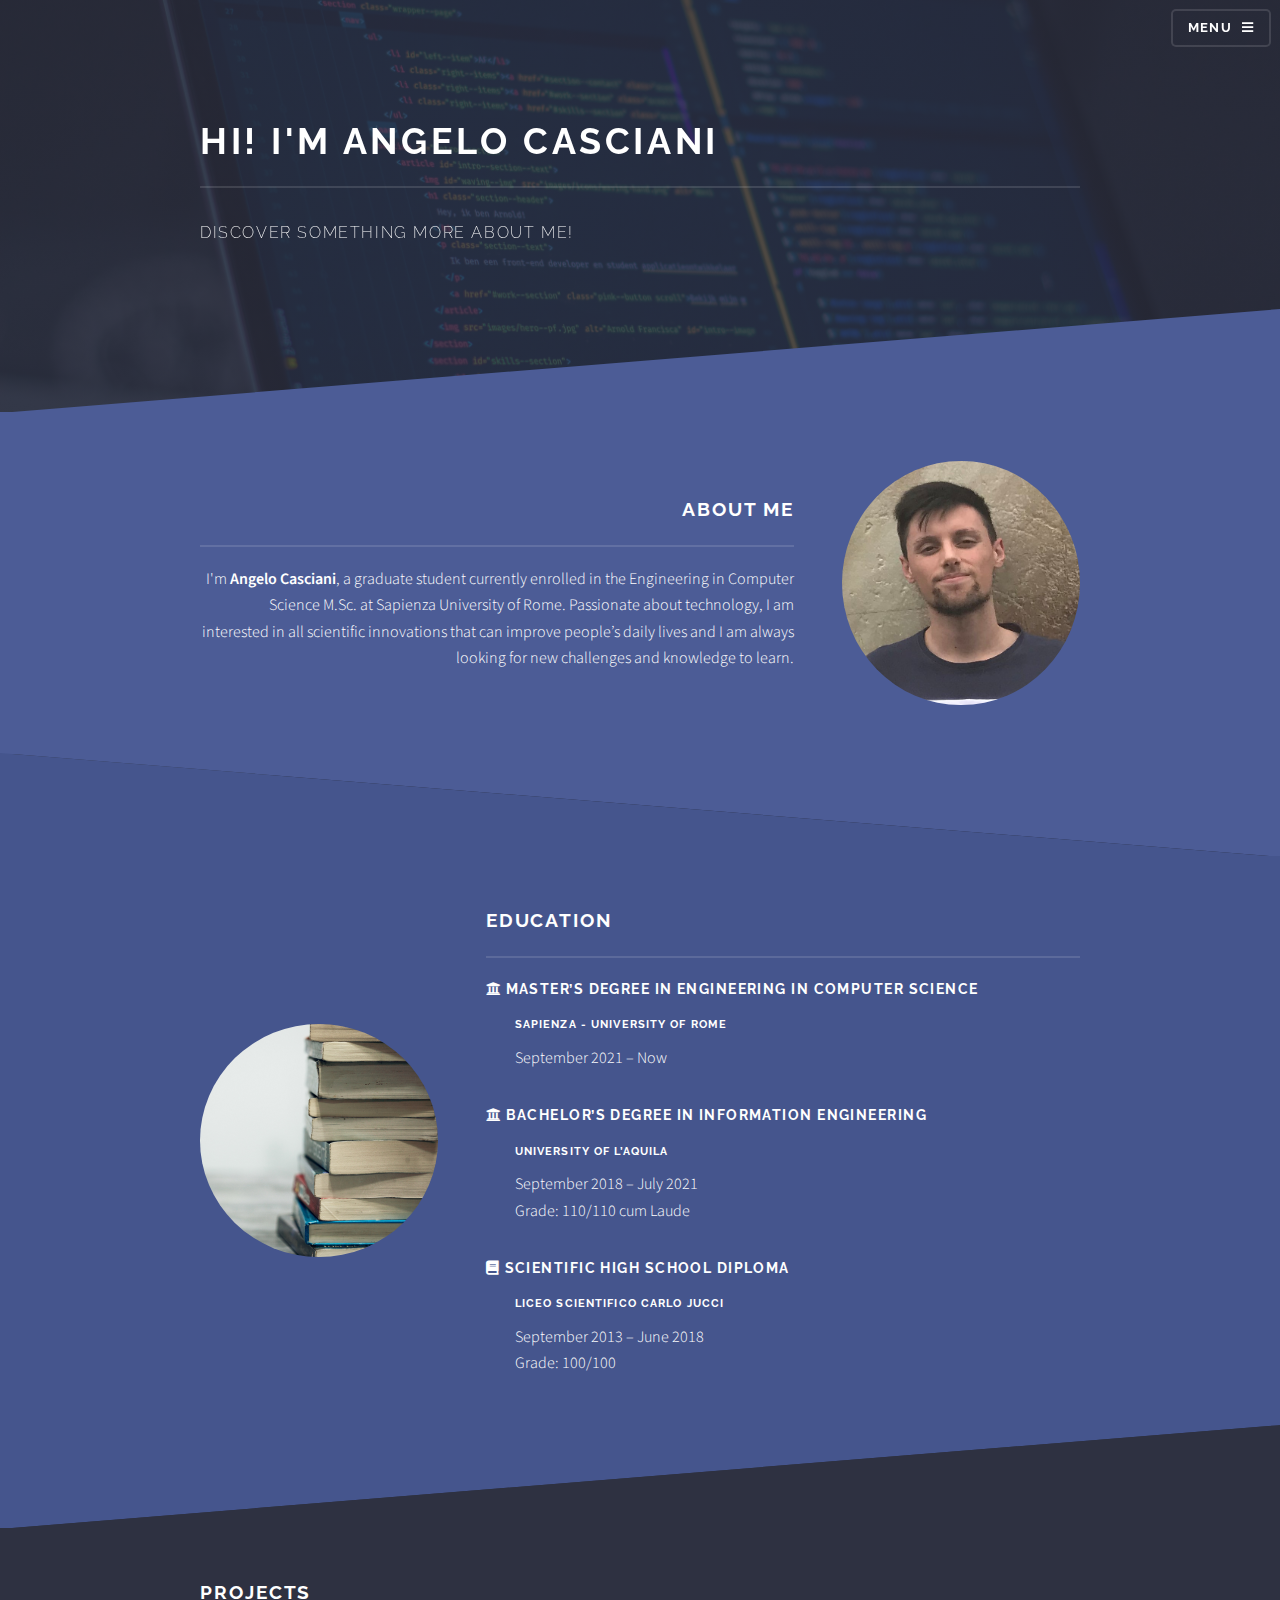
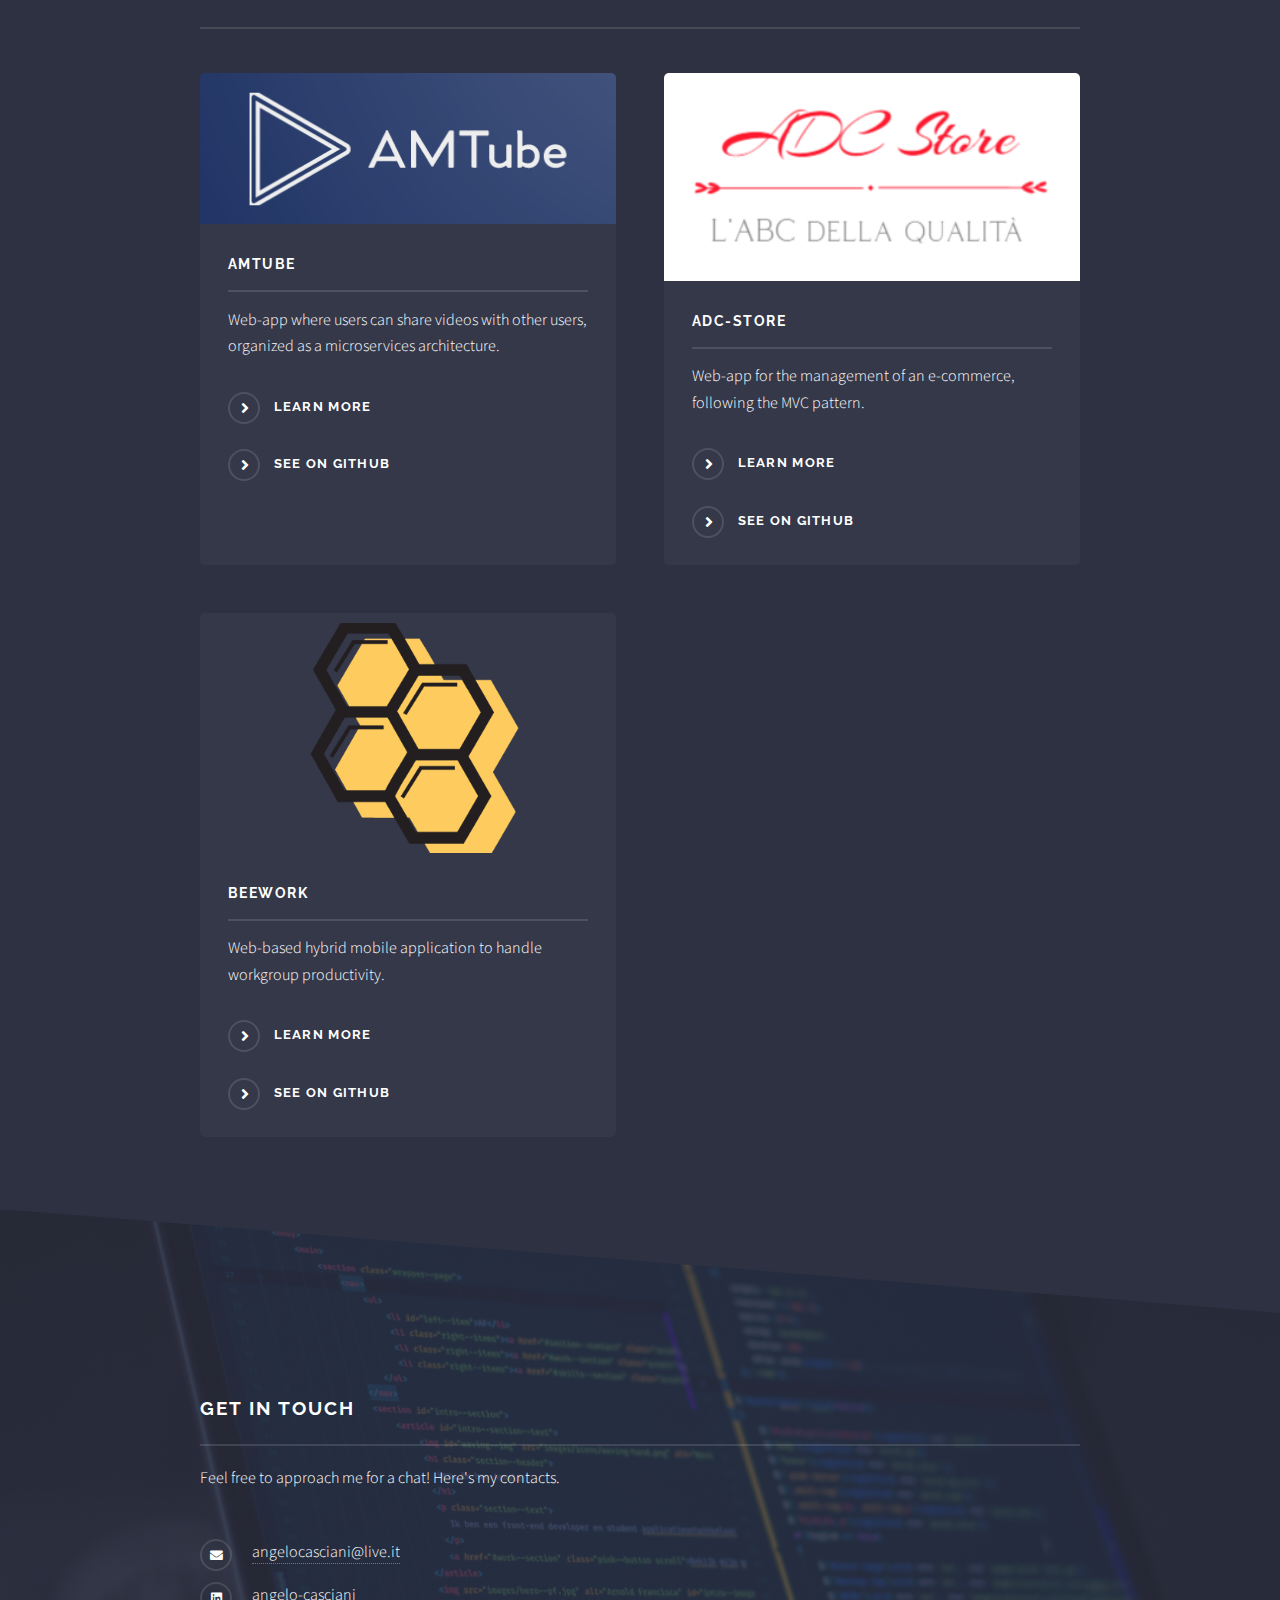
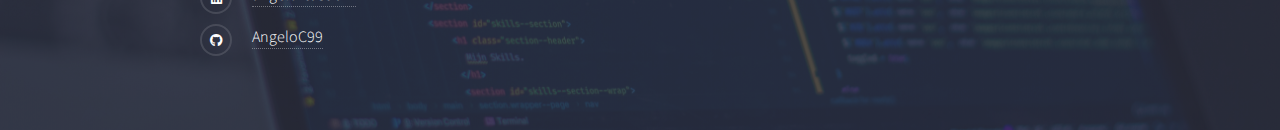
<file: index.html>
<!DOCTYPE HTML>
<!--
	Solid State by HTML5 UP
	html5up.net | @ajlkn
	Free for personal and commercial use under the CCA 3.0 license (html5up.net/license)
-->
<html xmlns="http://www.w3.org/1999/html">
	<head>
		<title>Angelo Casciani Portfolio</title>
		<meta charset="utf-8" />
		<meta name="viewport" content="width=device-width, initial-scale=1, user-scalable=no" />
		<link rel="stylesheet" href="assets/css/main.css" />
		<noscript><link rel="stylesheet" href="assets/css/noscript.css" /></noscript>
	</head>
	<body class="is-preload">

		<!-- Page Wrapper -->
			<div id="page-wrapper">

				<!-- Header -->
					<header id="header" class="alt">
						<h1><a href="index.html"></a></h1>
						<nav>
							<a href="#menu">Menu</a>
						</nav>
					</header>

				<!-- Menu -->
					<nav id="menu">
						<div class="inner">
							<h2>Menu</h2>
							<ul class="links">
								<li><a href="index.html">Home</a></li>
								<li><a href="#one">ABOUT ME</a></li>
								<li><a href="#two">Education</a></li>
								<li><a href="#four">PROJECTS</a></li>
								<li><a href="#footer">GET IN TOUCH</a></li>
							</ul>
							<a href="#" class="close">Close</a>
						</div>
					</nav>

				<!-- Banner -->
					<section id="banner">
						<div class="inner">
							<h2>Hi! I'm Angelo Casciani</h2>
							<p>Discover something more about me!</p>
						</div>
					</section>

				<!-- Wrapper -->
					<section id="wrapper">

						<!-- One -->
							<section id="one" class="wrapper spotlight style1">
								<div class="inner">
									<img class="image" src="images/profile.jpg" alt="" />
									<div class="content">
										<h2 class="major">About Me</h2>
										<p>I'm <b>Angelo Casciani</b>, a graduate student currently enrolled in the Engineering in Computer Science M.Sc. at Sapienza University of Rome. Passionate about technology, I am
											interested in all scientific innovations that can improve people’s daily lives and I am always looking for new challenges and knowledge to learn.</p>
									</div>
								</div>
							</section>

						<!-- Two -->
							<section id="two" class="wrapper alt spotlight style2">
								<div class="inner">
									<img class="image" src="images/books.jpg" alt="" />
									<div class="content">
										<h2 class="major">EDUCATION</h2>
											<h3><i class="fa fa-university" aria-hidden="true"></i> Master’s degree in Engineering in Computer Science</h3>
											<h4 style="padding-left: 29px;" >Sapienza - University of Rome</h4>
										<p style="padding-left: 29px;" >September 2021 – Now </p>
										<h3><i class="fa fa-university" aria-hidden="true"></i> Bachelor’s degree in Information Engineering</h3>
										<h4 style="padding-left: 29px;" >University of L’Aquila</h4>
										<p style="padding-left: 29px;" >September 2018 – July 2021 <br> Grade: 110/110 cum Laude</p>
										<h3><i class="fa fa-book" aria-hidden="true"></i> Scientiﬁc High School Diploma</h3>
										<h4 style="padding-left: 29px;" >Liceo Scientiﬁco Carlo Jucci</h4>
										<p style="padding-left: 29px;" >September 2013 – June 2018 <br> Grade: 100/100</p>

									</div>
								</div>
							</section>

						<!-- Four -->
							<section id="four" class="wrapper style1">
								<div class="inner">
									<h2 class="major">Projects</h2>
									<section class="features">
										<article>
											<a href="project_pages/amtube.html" class="image"><img src="images/logo_amtube.png" alt="AMTube_logo" /></a>
											<h3 class="major">AMTube</h3>
											<p>Web-app where users can share videos with other users, organized as a microservices architecture.</p>
											<a href="project_pages/amtube.html" class="special">Learn more</a>
											<a href="https://github.com/AngeloC99/AMTube" class="special">See on GitHub</a>
										</article>
										<article>
											<a href="project_pages/adcstore.html" class="image"><img src="images/logoadc.png" alt="ADC-Store_logo" style="height: 208px"/></a>
											<h3 class="major">ADC-Store</h3>
											<p>Web-app for the management of an e-commerce, following the MVC pattern.</p>
											<a href="project_pages/adcstore.html" class="special">Learn more</a>
											<a href="https://github.com/AngeloC99/ADC-Store" class="special">See on GitHub</a>
										</article>
										<article>
											<a href="project_pages/beework.html" class="image"><img src="images/logo_beework.png" alt="BeeWork_logo" style="height: 230px; width: auto; margin: 10px auto 20px;display: block;"/></a>
											<h3 class="major">BeeWork</h3>
											<p>Web-based hybrid mobile application to handle workgroup productivity.</p>
											<a href="project_pages/beework.html" class="special">Learn more</a>
											<a href="https://github.com/AngeloC99/BeeWork" class="special">See on GitHub</a>
										</article>
									</section>
								</div>
							</section>

					</section>

				<!-- Footer -->
					<section id="footer">
						<div class="inner">
							<h2 class="major">Get in touch</h2>
							<p>Feel free to approach me for a chat! Here's my contacts.</p>
							<ul class="contact">
								<li class="icon solid fa-envelope"><a href="mailto: angelocasciani@live.it">angelocasciani@live.it</a></li>
								<li class="icon brands fa-linkedin"><a href="https://linkedin.com/in/angelo-casciani">angelo-casciani</a></li>
								<li class="icon brands fa-github"><a href="https://github.com/AngeloC99">AngeloC99</a></li>
							</ul>
						</div>
					</section>

			</div>

		<!-- Scripts -->
			<script src="assets/js/jquery.min.js"></script>
			<script src="assets/js/jquery.scrollex.min.js"></script>
			<script src="assets/js/browser.min.js"></script>
			<script src="assets/js/breakpoints.min.js"></script>
			<script src="assets/js/util.js"></script>
			<script src="assets/js/main.js"></script>

	</body>
</html>
</file>
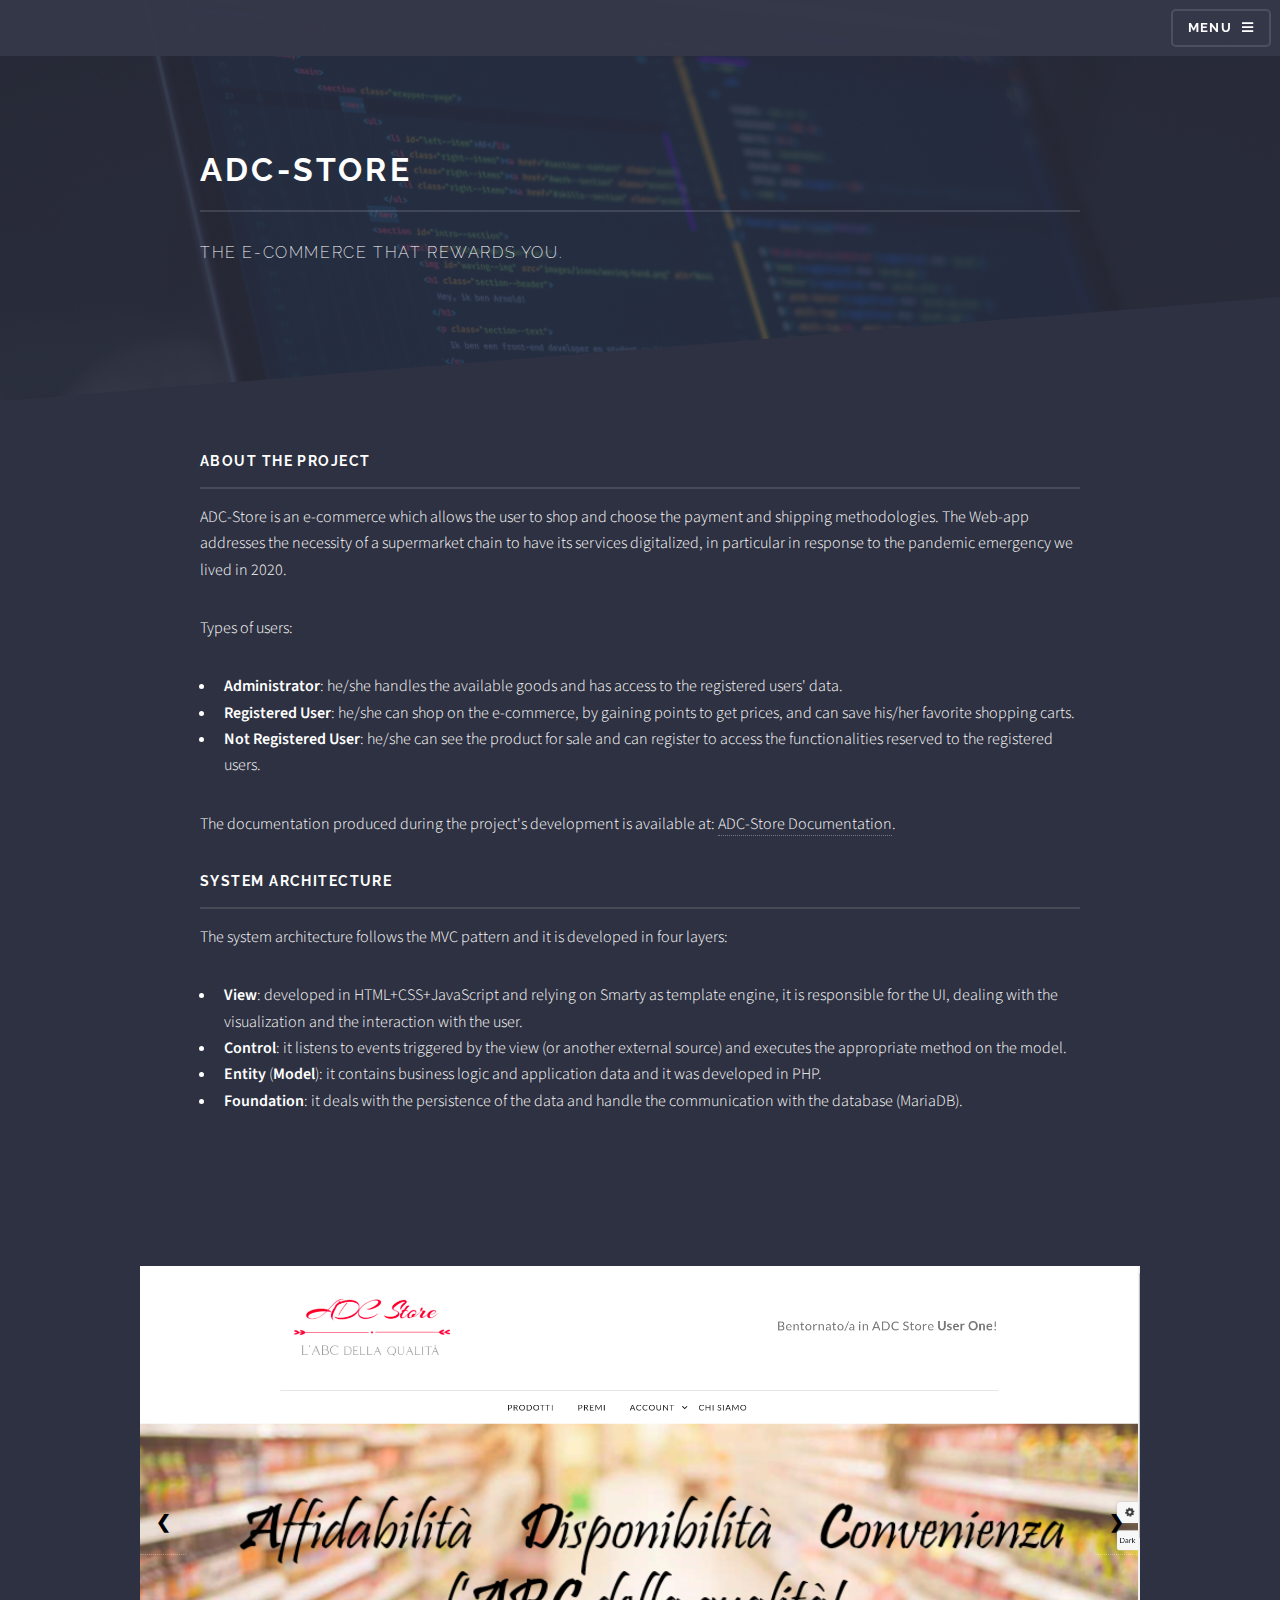
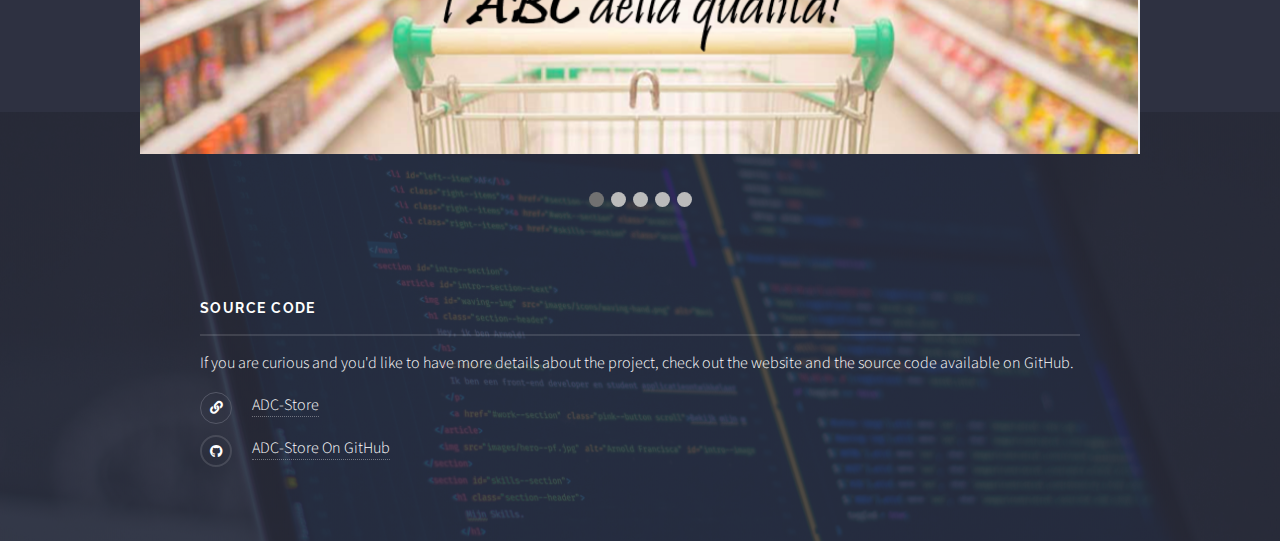
<file: project_pages/adcstore.html>
<!DOCTYPE HTML>
<!--
	Solid State by HTML5 UP
	html5up.net | @ajlkn
	Free for personal and commercial use under the CCA 3.0 license (html5up.net/license)
-->
<html>
<head>
	<title>ADC-Store</title>
	<meta charset="utf-8" />
	<meta name="viewport" content="width=device-width, initial-scale=1, user-scalable=no" />
	<link rel="stylesheet" href="../assets/css/main.css" />
	<noscript><link rel="stylesheet" href="../assets/css/noscript.css" /></noscript>
</head>
<body class="is-preload">

<!-- Page Wrapper -->
<div id="page-wrapper">

	<!-- Header -->
	<header id="header">
		<h1><a href="../index.html"></a></h1>
		<nav>
			<a href="#menu">Menu</a>
		</nav>
	</header>

	<!-- Menu -->
	<nav id="menu">
		<div class="inner">
			<h2>Menu</h2>
			<ul class="links">
				<li><a href="../index.html">Home</a></li>
				<li><a href="../index.html#one">ABOUT ME</a></li>
				<li><a href="../index.html#two">Education</a></li>
				<li><a href="../index.html#four">PROJECTS</a></li>
				<li><a href="../index.html#footer">GET IN TOUCH</a></li>
			</ul>
			<a href="#" class="close">Close</a>
		</div>
	</nav>

	<!-- Wrapper -->
	<section id="wrapper">
		<header>
			<div class="inner">
				<h2>ADC-Store</h2>
				<p>The e-commerce that rewards you.</p>
			</div>
		</header>

		<!-- Content -->
		<div class="wrapper">
			<div class="inner">

				<h3 class="major">About The Project</h3>
				<p>ADC-Store is an e-commerce which allows the user to shop and choose the payment and shipping methodologies. The Web-app addresses the necessity of a supermarket chain to have its services digitalized, in particular in response to the pandemic emergency we lived in 2020.</p>
				<p>Types of users:</p>
				<ul>
					<li><b>Administrator</b>: he/she handles the available goods and has access to the registered users' data.</li>
					<li><b>Registered User</b>: he/she can shop on the e-commerce, by gaining points to get prices, and can save his/her favorite shopping carts.</li>
					<li><b>Not Registered User</b>: he/she can see the product for sale and can register to access the functionalities reserved to the registered users.</li>
				</ul>

				<p>The documentation produced during the project's development is available at: <a href="https://github.com/AngeloC99/ADC-Store/tree/main/Documentazione">ADC-Store Documentation</a>.</p>

				<h3 class="major">System Architecture</h3>
				<p>The system architecture follows the MVC pattern and it is developed in four layers:</p>
				<ul>
					<li><b>View</b>: developed in HTML+CSS+JavaScript and relying on Smarty as template engine, it is responsible for the UI, dealing with the visualization and the interaction with the user.</li>
					<li><b>Control</b>: it listens to events triggered by the view (or another external source) and executes the appropriate method on the model.</li>
					<li><b>Entity</b> (<b>Model</b>): it contains business logic and application data and it was developed in PHP.</li>
					<li><b>Foundation</b>: it deals with the persistence of the data and handle the communication with the database (MariaDB).</li>
				</ul>
			</div>
		</div>


		<!-- Slideshow container -->
		<div class="slideshow-container">

			<!-- Full-width images with number and caption text -->
			<div class="mySlides fade">
				<img src="../images/ADCStore/home.png" style="width:100%">
			</div>
			<div class="mySlides fade">
				<img src="../images/ADCStore/goods.png" style="width:100%">
			</div>
			<div class="mySlides fade">
				<img src="../images/ADCStore/good.png" style="width:100%">
			</div>
			<div class="mySlides fade">
				<img src="../images/ADCStore/profile.png" style="width:100%">
			</div>
			<div class="mySlides fade">
				<img src="../images/ADCStore/domain_model.png" style="width:100%">
			</div>


			<!-- Next and previous buttons -->
			<a class="prev" onclick="plusSlides(-1)">&#10094;</a>
			<a class="next" onclick="plusSlides(1)">&#10095;</a>
		</div>
		<br>

		<!-- The dots/circles -->
		<div style="text-align:center">
			<span class="dot" onclick="currentSlide(1)"></span>
			<span class="dot" onclick="currentSlide(2)"></span>
			<span class="dot" onclick="currentSlide(3)"></span>
			<span class="dot" onclick="currentSlide(4)"></span>
			<span class="dot" onclick="currentSlide(5)"></span>
		</div>




	</section>

	<!-- Footer -->
	<section id="footer">
		<div class="inner">
			<h3 class="major">Source code</h3>
			<p class="parProject">If you are curious and you'd like to have more details about the project, check out the website and the source code available on GitHub.</p>
			<ul class="contact">
				<li id="linkADC" class="icon brands">
					<a href="https://adcstore.altervista.org/">ADC-Store</a>
				</li>
				<li class="icon brands fa-github"><a href="https://github.com/AngeloC99/ADC-Store">ADC-Store On GitHub</a></li>
			</ul>
		</div>
	</section>

</div>

<!-- Scripts -->
<script src="../assets/js/jquery.min.js"></script>
<script src="../assets/js/jquery.scrollex.min.js"></script>
<script src="../assets/js/browser.min.js"></script>
<script src="../assets/js/breakpoints.min.js"></script>
<script src="../assets/js/util.js"></script>
<script src="../assets/js/main.js"></script>
<script src="../assets/js/slideshow.js"></script>

</body>

</html>
</file>
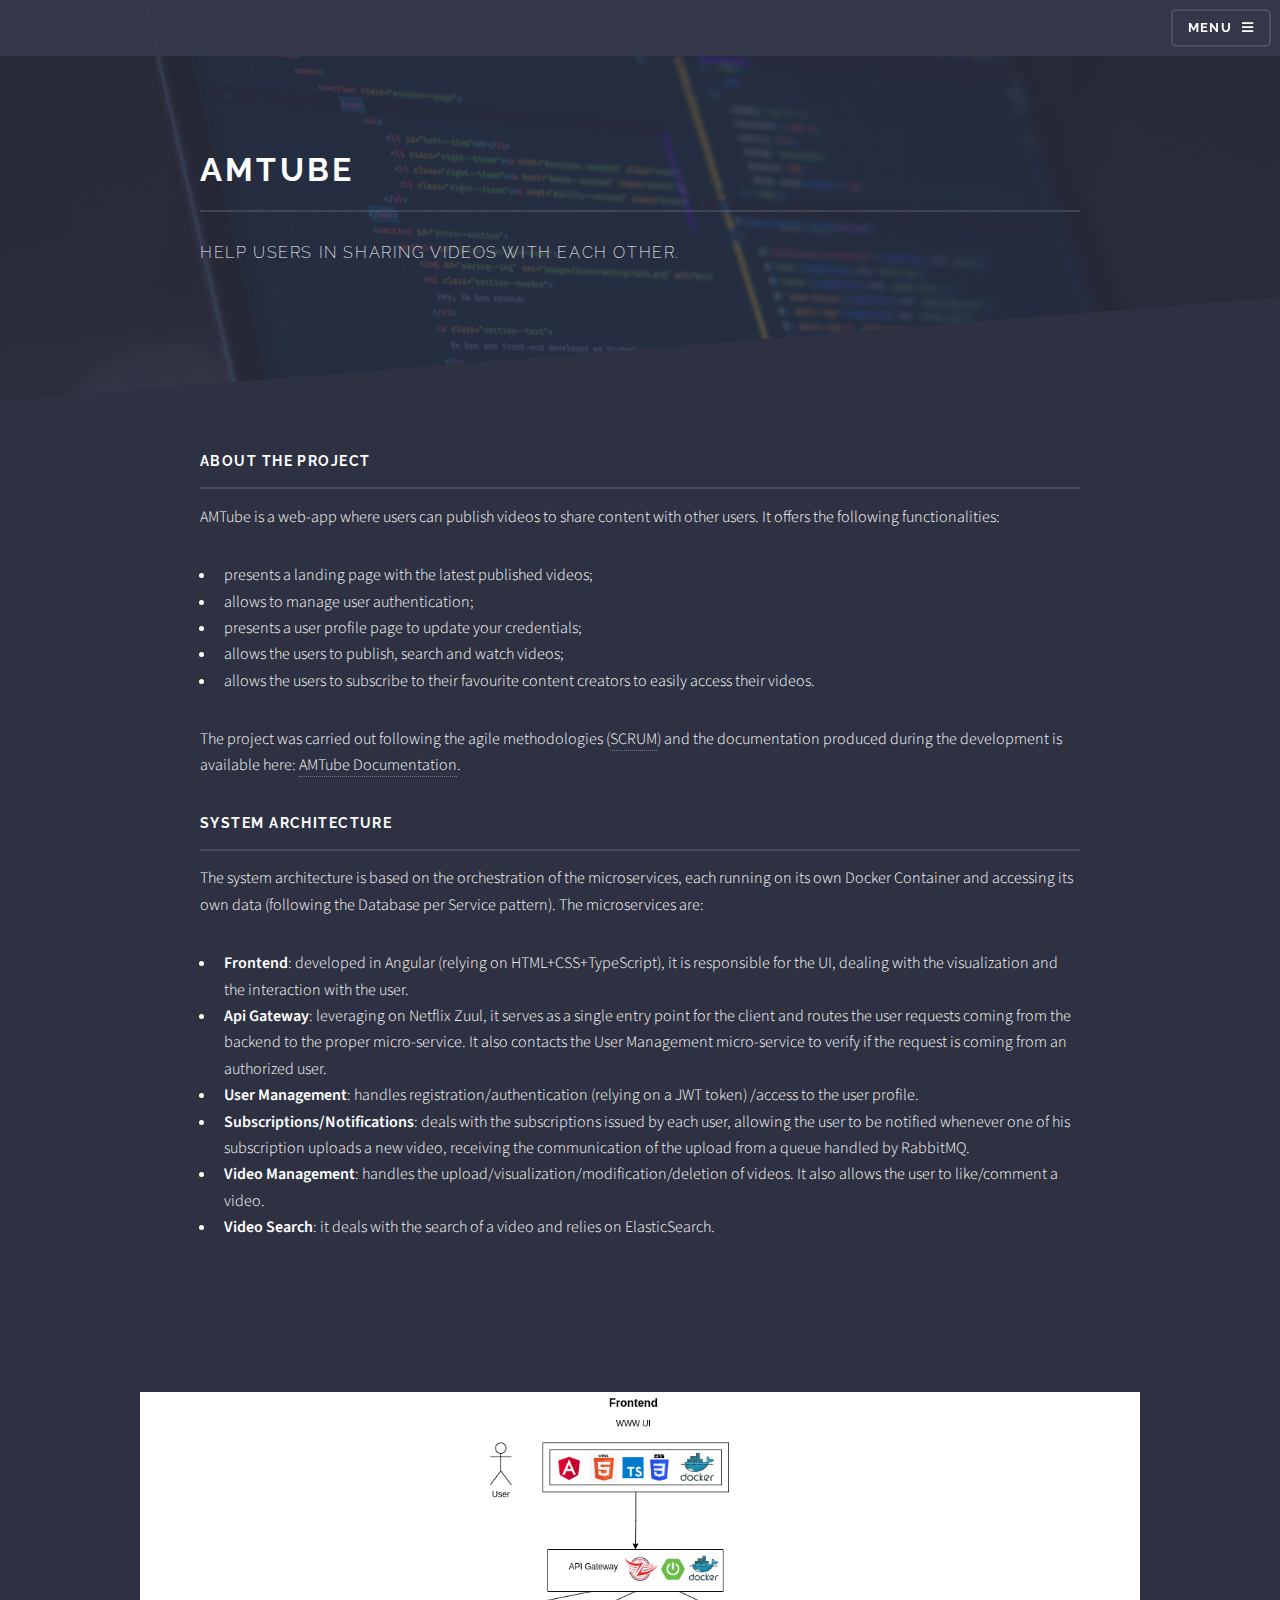
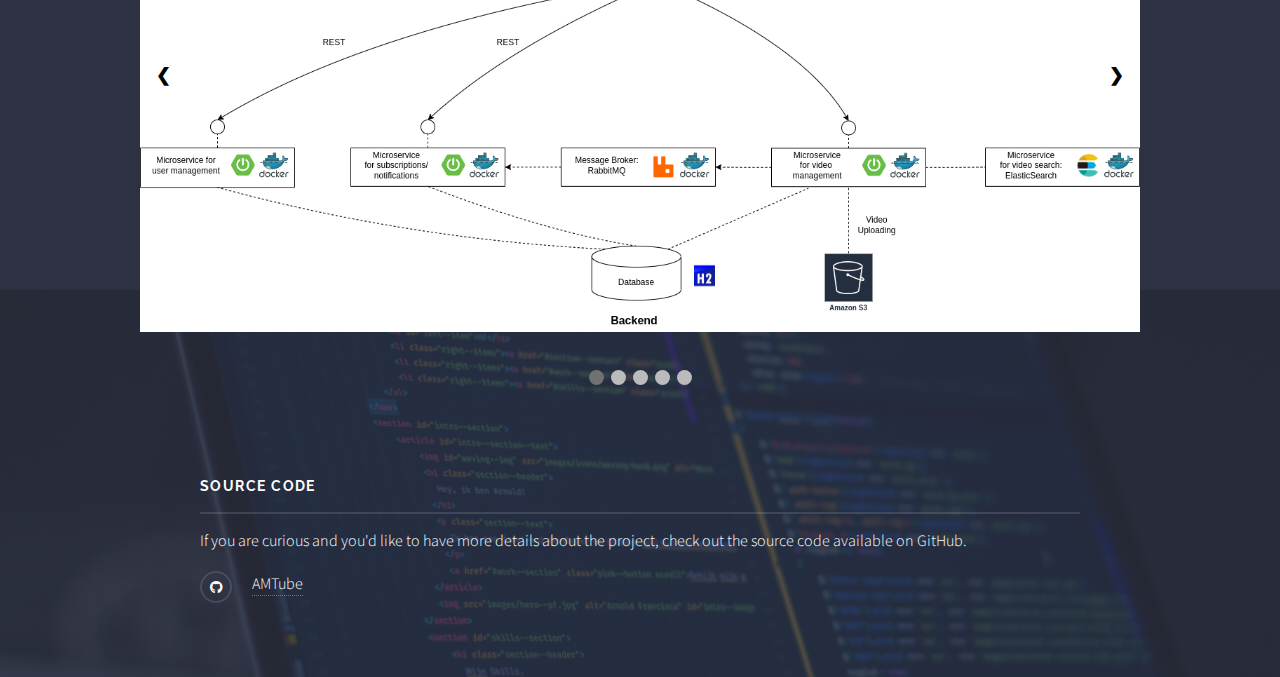
<file: project_pages/amtube.html>
<!DOCTYPE HTML>
<!--
	Solid State by HTML5 UP
	html5up.net | @ajlkn
	Free for personal and commercial use under the CCA 3.0 license (html5up.net/license)
-->
<html>
	<head>
		<title>AMTube</title>
		<meta charset="utf-8" />
		<meta name="viewport" content="width=device-width, initial-scale=1, user-scalable=no" />
		<link rel="stylesheet" href="../assets/css/main.css" />
		<noscript><link rel="stylesheet" href="../assets/css/noscript.css" /></noscript>
	</head>
	<body class="is-preload">

		<!-- Page Wrapper -->
			<div id="page-wrapper">

				<!-- Header -->
					<header id="header">
						<h1><a href="../index.html"></a></h1>
						<nav>
							<a href="#menu">Menu</a>
						</nav>
					</header>

				<!-- Menu -->
				<nav id="menu">
					<div class="inner">
						<h2>Menu</h2>
						<ul class="links">
							<li><a href="../index.html">Home</a></li>
							<li><a href="../index.html#one">ABOUT ME</a></li>
							<li><a href="../index.html#two">Education</a></li>
							<li><a href="../index.html#four">PROJECTS</a></li>
							<li><a href="../index.html#footer">GET IN TOUCH</a></li>
						</ul>
						<a href="#" class="close">Close</a>
					</div>
				</nav>

				<!-- Wrapper -->
					<section id="wrapper">
						<header>
							<div class="inner">
								<h2>AMTUBE</h2>
								<p>Help users in sharing videos with each other.</p>
							</div>
						</header>

						<!-- Content -->
							<div class="wrapper">
								<div class="inner">

									<h3 class="major">About The Project</h3>
									<p>AMTube is a web-app where users can publish videos to share content with other users. It offers the following functionalities:</p>
										<ul>
											<li>presents a landing page with the latest published videos;</li>
											<li>allows to manage user authentication;</li>
											<li>presents a user profile page to update your credentials;</li>
											<li>allows the users to publish, search and watch videos;</li>
											<li>allows the users to subscribe to their favourite content creators to easily access their videos.</li>
										</ul>


									<p>The project was carried out following the agile methodologies (<a href="https://en.wikipedia.org/wiki/Scrum_(software_development)">SCRUM</a>) and the documentation produced during the development is available here: <a href="https://github.com/AngeloC99/AMTube/tree/main/Documentation">AMTube Documentation</a>.</p>

									<h3 class="major">System Architecture</h3>
									<p>The system architecture is based on the orchestration of the microservices, each running on its own Docker Container and accessing its own data (following the Database per Service pattern). The microservices are:</p>
									<ul>
										<li><b>Frontend</b>: developed in Angular (relying on HTML+CSS+TypeScript), it is
											responsible for the UI, dealing with the visualization and the interaction with
											the user.</li>
										<li><b>Api Gateway</b>: leveraging on Netflix Zuul, it serves as a single entry point for
											the client and routes the user requests coming from the backend to the
											proper micro-service. It also contacts the User Management micro-service to
											verify if the request is coming from an authorized user.</li>
										<li><b>User Management</b>: handles registration/authentication (relying on a JWT
											token) /access to the user profile.</li>
										<li><b>Subscriptions/Notifications</b>: deals with the subscriptions issued by each user,
											allowing the user to be notified whenever one of his subscription uploads a
											new video, receiving the communication of the upload from a queue handled
											by RabbitMQ.</li>
										<li><b>Video Management</b>: handles the upload/visualization/modification/deletion
											of videos. It also allows the user to like/comment a video.</li>
										<li><b>Video Search</b>: it deals with the search of a video and relies on ElasticSearch.</li>
									</ul>
								</div>
							</div>


						<!-- Slideshow container -->
						<div class="slideshow-container">

							<!-- Full-width images with number and caption text -->
							<div class="mySlides fade">
								<img src="../images/AMTube/architecture.png" style="width:100%">
							</div>
							<div class="mySlides fade">
								<img src="../images/AMTube/home.png" style="width:100%">
							</div>
							<div class="mySlides fade">
								<img src="../images/AMTube/video.png" style="width:100%">
							</div>
							<div class="mySlides fade">
								<img src="../images/AMTube/subs.png" style="width:100%">
							</div>
							<div class="mySlides fade">
								<img src="../images/AMTube/user.png" style="width:100%">
							</div>

							<!-- Next and previous buttons -->
							<a class="prev" onclick="plusSlides(-1)">&#10094;</a>
							<a class="next" onclick="plusSlides(1)">&#10095;</a>
						</div>
						<br>

						<!-- The dots/circles -->
						<div style="text-align:center">
							<span class="dot" onclick="currentSlide(1)"></span>
							<span class="dot" onclick="currentSlide(2)"></span>
							<span class="dot" onclick="currentSlide(3)"></span>
							<span class="dot" onclick="currentSlide(4)"></span>
							<span class="dot" onclick="currentSlide(5)"></span>
						</div>




					</section>

				<!-- Footer -->
					<section id="footer">
						<div class="inner">
							<h3 class="major">Source code</h3>
							<p class="parProject">If you are curious and you'd like to have more details about the project, check out the source code available on GitHub.</p>
							<ul class="contact">
								<li class="icon brands fa-github"><a href="https://github.com/AngeloC99/AMTube">AMTube</a></li>
							</ul>
						</div>
					</section>

			</div>

		<!-- Scripts -->
			<script src="../assets/js/jquery.min.js"></script>
			<script src="../assets/js/jquery.scrollex.min.js"></script>
			<script src="../assets/js/browser.min.js"></script>
			<script src="../assets/js/breakpoints.min.js"></script>
			<script src="../assets/js/util.js"></script>
			<script src="../assets/js/main.js"></script>
			<script src="../assets/js/slideshow.js"></script>

	</body>

</html>
</file>
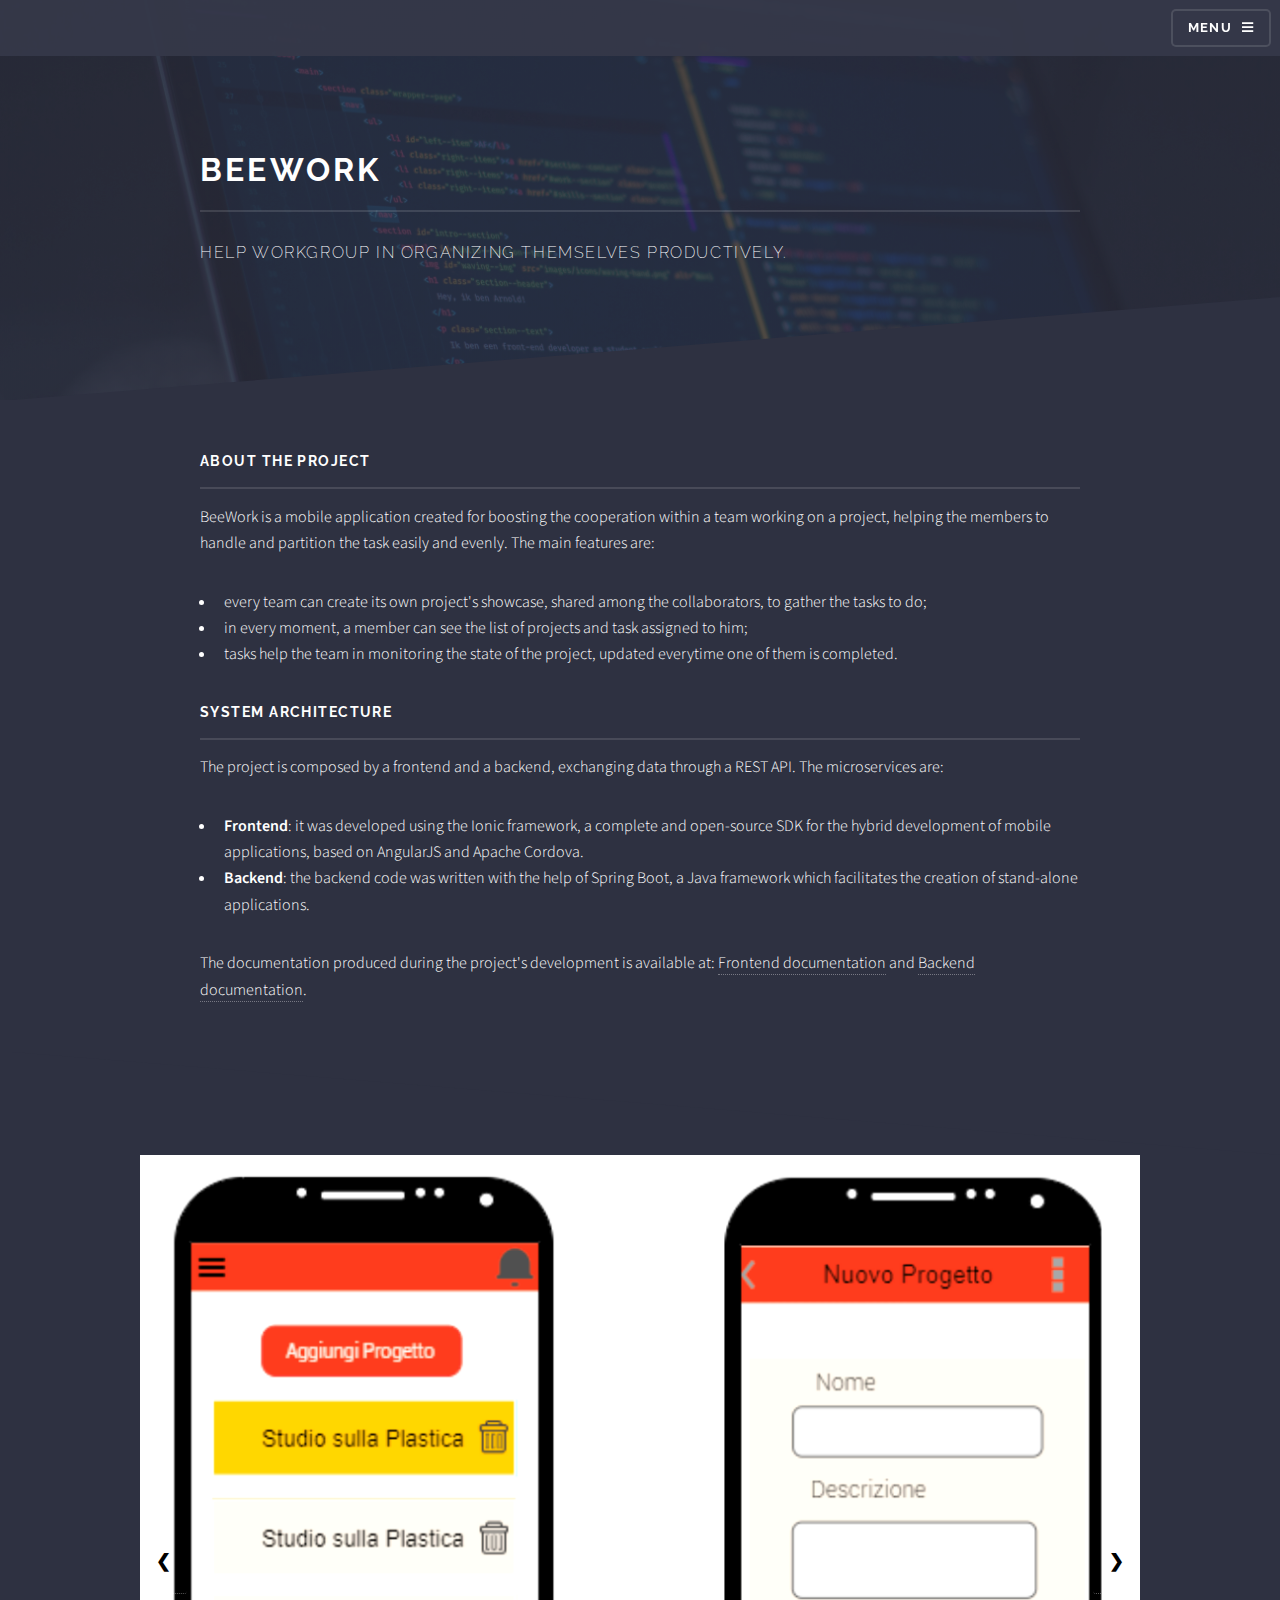
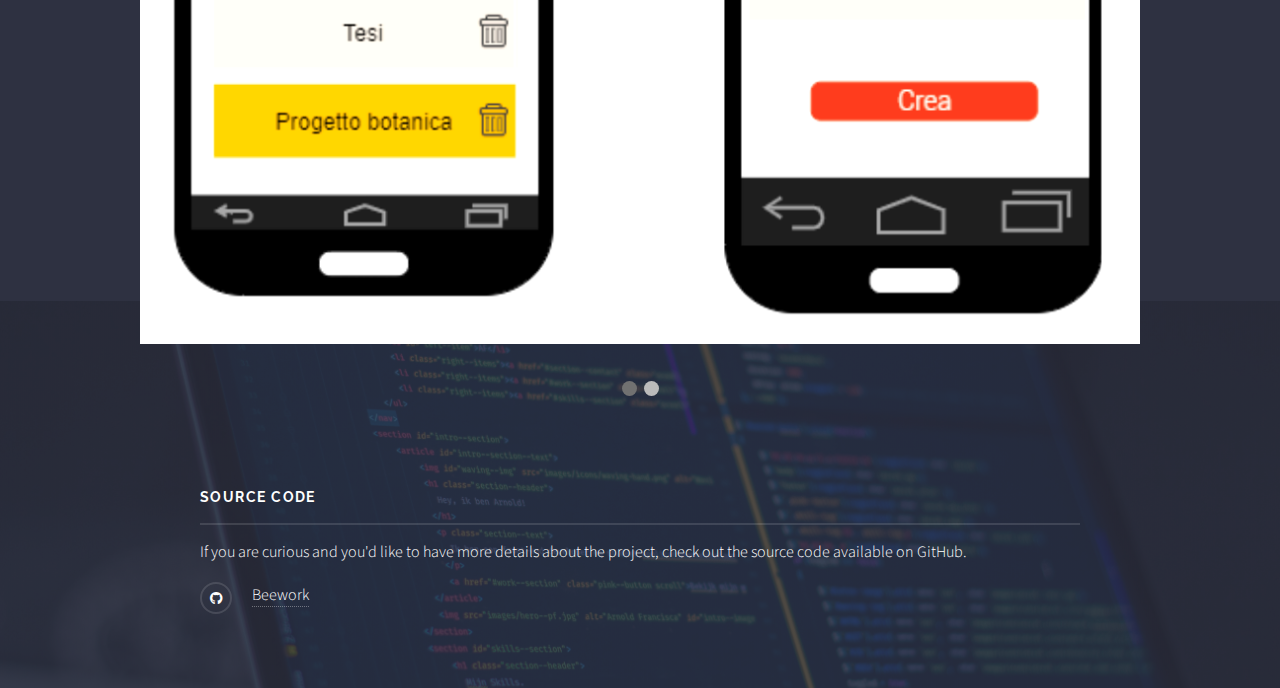
<file: project_pages/beework.html>
<!DOCTYPE HTML>
<!--
	Solid State by HTML5 UP
	html5up.net | @ajlkn
	Free for personal and commercial use under the CCA 3.0 license (html5up.net/license)
-->
<html>
<head>
	<title>Beework</title>
	<meta charset="utf-8" />
	<meta name="viewport" content="width=device-width, initial-scale=1, user-scalable=no" />
	<link rel="stylesheet" href="../assets/css/main.css" />
	<noscript><link rel="stylesheet" href="../assets/css/noscript.css" /></noscript>
</head>
<body class="is-preload">

<!-- Page Wrapper -->
<div id="page-wrapper">

	<!-- Header -->
	<header id="header">
		<h1><a href="../index.html"></a></h1>
		<nav>
			<a href="#menu">Menu</a>
		</nav>
	</header>

	<!-- Menu -->
	<nav id="menu">
		<div class="inner">
			<h2>Menu</h2>
			<ul class="links">
				<li><a href="../index.html">Home</a></li>
				<li><a href="../index.html#one">ABOUT ME</a></li>
				<li><a href="../index.html#two">Education</a></li>
				<li><a href="../index.html#four">PROJECTS</a></li>
				<li><a href="../index.html#footer">GET IN TOUCH</a></li>
			</ul>
			<a href="#" class="close">Close</a>
		</div>
	</nav>

	<!-- Wrapper -->
	<section id="wrapper">
		<header>
			<div class="inner">
				<h2>BeeWork</h2>
				<p>Help workgroup in organizing themselves productively.</p>
			</div>
		</header>

		<!-- Content -->
		<div class="wrapper">
			<div class="inner">

				<h3 class="major">About The Project</h3>
				<p>BeeWork is a mobile application created for boosting the cooperation within a team working on a project, helping the members to handle and partition the task easily and evenly. The main features are:</p>
				<ul>
					<li>every team can create its own project's showcase, shared among the collaborators, to gather the tasks to do;</li>
					<li>in every moment, a member can see the list of projects and task assigned to him;</li>
					<li>tasks help the team in monitoring the state of the project, updated everytime one of them is completed.</li>
				</ul>

				<h3 class="major">System Architecture</h3>
				<p>The project is composed by a frontend and a backend, exchanging data through a REST API. The microservices are:</p>
				<ul>
					<li><b>Frontend</b>: it was developed using the Ionic framework, a complete and open-source SDK for the hybrid development of mobile applications, based on AngularJS and Apache Cordova. </li>
					<li><b>Backend</b>: the backend code was written with the help of Spring Boot, a Java framework which facilitates the creation of stand-alone applications. </li>
				</ul>

				<p>The documentation produced during the project's development is available at: <a href="https://github.com/AngeloC99/BeeWork/tree/master/Documentazione">Frontend documentation</a> and <a href="https://app.gitbook.com/@flavianacaroselli/s/beework/">Backend documentation</a>.</p>

			</div>
		</div>


		<!-- Slideshow container -->
		<div class="slideshow-container">

			<!-- Full-width images with number and caption text -->
			<div class="mySlides fade">
				<img src="../images/BeeWork/one.png" style="width:100%">
			</div>
			<div class="mySlides fade">
				<img src="../images/BeeWork/two.png" style="width:100%">
			</div>

			<!-- Next and previous buttons -->
			<a class="prev" onclick="plusSlides(-1)">&#10094;</a>
			<a class="next" onclick="plusSlides(1)">&#10095;</a>
		</div>
		<br>

		<!-- The dots/circles -->
		<div style="text-align:center">
			<span class="dot" onclick="currentSlide(1)"></span>
			<span class="dot" onclick="currentSlide(2)"></span>

		</div>




	</section>

	<!-- Footer -->
	<section id="footer">
		<div class="inner">
			<h3 class="major">Source code</h3>
			<p class="parProject">If you are curious and you'd like to have more details about the project, check out the source code available on GitHub.</p>
			<ul class="contact">
				<li class="icon brands fa-github"><a href="https://github.com/AngeloC99/BeeWork">Beework</a></li>
			</ul>
		</div>
	</section>

</div>

<!-- Scripts -->
<script src="../assets/js/jquery.min.js"></script>
<script src="../assets/js/jquery.scrollex.min.js"></script>
<script src="../assets/js/browser.min.js"></script>
<script src="../assets/js/breakpoints.min.js"></script>
<script src="../assets/js/util.js"></script>
<script src="../assets/js/main.js"></script>
<script src="../assets/js/slideshow.js"></script>

</body>

</html>
</file>
<file: assets/css/noscript.css>
/*
	Solid State by HTML5 UP
	html5up.net | @ajlkn
	Free for personal and commercial use under the CCA 3.0 license (html5up.net/license)
*/

/* Banner */

	body.is-preload #banner .logo {
		-moz-transform: none;
		-webkit-transform: none;
		-ms-transform: none;
		transform: none;
		opacity: 1;
	}

	body.is-preload #banner h2 {
		opacity: 1;
		-moz-transform: none;
		-webkit-transform: none;
		-ms-transform: none;
		transform: none;
		-moz-filter: none;
		-webkit-filter: none;
		-ms-filter: none;
		filter: none;
	}

	body.is-preload #banner p {
		opacity: 01;
		-moz-transform: none;
		-webkit-transform: none;
		-ms-transform: none;
		transform: none;
		-moz-filter: none;
		-webkit-filter: none;
		-ms-filter: none;
		filter: none;
	}
</file>
<file: assets/css/main.css>
@import url(fontawesome-all.min.css);
@import url("https://fonts.googleapis.com/css?family=Raleway:200,700|Source+Sans+Pro:300,600,300italic,600italic");

/*
	Solid State by HTML5 UP
	html5up.net | @ajlkn
	Free for personal and commercial use under the CCA 3.0 license (html5up.net/license)
*/

html, body, div, span, applet, object,
iframe, h1, h2, h3, h4, h5, h6, p, blockquote,
pre, a, abbr, acronym, address, big, cite,
code, del, dfn, em, img, ins, kbd, q, s, samp,
small, strike, strong, sub, sup, tt, var, b,
u, i, center, dl, dt, dd, ol, ul, li, fieldset,
form, label, legend, table, caption, tbody,
tfoot, thead, tr, th, td, article, aside,
canvas, details, embed, figure, figcaption,
footer, header, hgroup, menu, nav, output, ruby,
section, summary, time, mark, audio, video {
	margin: 0;
	padding: 0;
	border: 0;
	font-size: 100%;
	font: inherit;
	vertical-align: baseline;}

article, aside, details, figcaption, figure,
footer, header, hgroup, menu, nav, section {
	display: block;}

body {
	line-height: 1;
}

ol, ul {
	list-style: none;
}

blockquote, q {
	quotes: none;
}

	blockquote:before, blockquote:after, q:before, q:after {
		content: '';
		content: none;
	}

table {
	border-collapse: collapse;
	border-spacing: 0;
}

body {
	-webkit-text-size-adjust: none;
}

mark {
	background-color: transparent;
	color: inherit;
}

input::-moz-focus-inner {
	border: 0;
	padding: 0;
}

input, select, textarea {
	-moz-appearance: none;
	-webkit-appearance: none;
	-ms-appearance: none;
	appearance: none;
}

/* Basic */

	@-ms-viewport {
		width: device-width;
	}

	body {
		-ms-overflow-style: scrollbar;
	}

	@media screen and (max-width: 480px) {

		html, body {
			min-width: 320px;
		}

	}

	html {
		box-sizing: border-box;
	}

	*, *:before, *:after {
		box-sizing: inherit;
	}

	body {
		background-color: #2e3141;
		background-image: linear-gradient(to top, rgba(46, 49, 65, 0.8), rgba(46, 49, 65, 0.8)), url("../../images/bg.jpg");
		background-size: auto,
 cover;
		background-attachment: fixed,
 fixed;
		background-position: center,
 center;
	}

		body.is-preload *, body.is-preload *:before, body.is-preload *:after {
			-moz-animation: none !important;
			-webkit-animation: none !important;
			-ms-animation: none !important;
			animation: none !important;
			-moz-transition: none !important;
			-webkit-transition: none !important;
			-ms-transition: none !important;
			transition: none !important;
		}

/* Type */

	body, input, select, textarea {
		color: #ffffff;
		font-family: "Source Sans Pro", Helvetica, sans-serif;
		font-size: 16.5pt;
		font-weight: 300;
		line-height: 1.65;
	}

		@media screen and (max-width: 1680px) {

			body, input, select, textarea {
				font-size: 13pt;
			}

		}

		@media screen and (max-width: 1280px) {

			body, input, select, textarea {
				font-size: 12pt;
			}

		}

		@media screen and (max-width: 980px) {

			body, input, select, textarea {
				font-size: 12pt;
			}

		}

		@media screen and (max-width: 736px) {

			body, input, select, textarea {
				font-size: 12pt;
			}

		}

		@media screen and (max-width: 480px) {

			body, input, select, textarea {
				font-size: 12pt;
			}

		}

	a {
		-moz-transition: color 0.2s ease-in-out, border-bottom-color 0.2s ease-in-out;
		-webkit-transition: color 0.2s ease-in-out, border-bottom-color 0.2s ease-in-out;
		-ms-transition: color 0.2s ease-in-out, border-bottom-color 0.2s ease-in-out;
		transition: color 0.2s ease-in-out, border-bottom-color 0.2s ease-in-out;
		border-bottom: dotted 1px rgba(255, 255, 255, 0.35);
		color: #ffffff;
		text-decoration: none;
	}

		a:hover {
			border-bottom-color: transparent;
			color: #ffffff !important;
		}

		a.special:not(.button) {
			text-decoration: none;
			border-bottom: 0;
			display: block;
			font-family: Raleway, Helvetica, sans-serif;
			font-size: 0.8em;
			font-weight: 700;
			letter-spacing: 0.1em;
			margin: 0 0 2em 0;
			text-transform: uppercase;
		}

			a.special:not(.button):before {
				-moz-osx-font-smoothing: grayscale;
				-webkit-font-smoothing: antialiased;
				display: inline-block;
				font-style: normal;
				font-variant: normal;
				text-rendering: auto;
				line-height: 1;
				text-transform: none !important;
				font-family: 'Font Awesome 5 Free';
				font-weight: 900;
			}

			a.special:not(.button):before {
				-moz-transition: background-color 0.2s ease-in-out;
				-webkit-transition: background-color 0.2s ease-in-out;
				-ms-transition: background-color 0.2s ease-in-out;
				transition: background-color 0.2s ease-in-out;
				border-radius: 100%;
				border: solid 2px rgba(255, 255, 255, 0.125);
				content: '\f105';
				display: inline-block;
				font-size: 1.25em;
				height: 2em;
				line-height: 1.75em;
				margin-right: 0.85em;
				text-align: center;
				text-indent: 0.15em;
				vertical-align: middle;
				width: 2em;
			}

			a.special:not(.button):hover:before {
				background-color: rgba(255, 255, 255, 0.025);
			}

			a.special:not(.button):active:before {
				background-color: rgba(255, 255, 255, 0.075);
			}

	strong, b {
		color: #ffffff;
		font-weight: 600;
	}

	em, i {
		font-style: italic;
	}

	p {
		margin: 0 0 2em 0;
	}

	h1, h2, h3, h4, h5, h6 {
		color: #ffffff;
		font-family: Raleway, Helvetica, sans-serif;
		font-weight: 700;
		letter-spacing: 0.1em;
		margin: 0 0 1em 0;
		text-transform: uppercase;
	}

		h1 a, h2 a, h3 a, h4 a, h5 a, h6 a {
			color: inherit;
			text-decoration: none;
			border-bottom: 0;
		}

		h1 span, h2 span, h3 span, h4 span, h5 span, h6 span {
			font-weight: 200;
		}

		h1.major, h2.major, h3.major, h4.major, h5.major, h6.major {
			padding-bottom: 1em;
			border-bottom: solid 2px rgba(255, 255, 255, 0.125);
		}

	h2 {
		font-size: 1.2em;
	}

	h3 {
		font-size: 0.9em;
	}

	h4 {
		font-size: 0.7em;
	}

	h5 {
		font-size: 0.7em;
	}

	h6 {
		font-size: 0.7em;
	}

	@media screen and (max-width: 736px) {

		h2 {
			font-size: 1em;
		}

		h3 {
			font-size: 0.8em;
		}

	}

	sub {
		font-size: 0.8em;
		position: relative;
		top: 0.5em;
	}

	sup {
		font-size: 0.8em;
		position: relative;
		top: -0.5em;
	}

	blockquote {
		border-left: solid 4px rgba(255, 255, 255, 0.125);
		font-style: italic;
		margin: 0 0 2em 0;
		padding: 0.5em 0 0.5em 2em;
	}

	code {
		background: rgba(255, 255, 255, 0.025);
		border-radius: 5px;
		border: solid 2px rgba(255, 255, 255, 0.125);
		font-family: "Courier New", monospace;
		font-size: 0.9em;
		margin: 0 0.25em;
		padding: 0.25em 0.65em;
	}

	pre {
		-webkit-overflow-scrolling: touch;
		font-family: "Courier New", monospace;
		font-size: 0.9em;
		margin: 0 0 2em 0;
	}

		pre code {
			display: block;
			line-height: 1.75em;
			padding: 1em 1.5em;
			overflow-x: auto;
		}

	hr {
		border: 0;
		border-bottom: solid 2px rgba(255, 255, 255, 0.125);
		margin: 2.5em 0;
	}

		hr.major {
			margin: 4em 0;
		}

	.align-left {
		text-align: left;
	}

	.align-center {
		text-align: center;
	}

	.align-right {
		text-align: right;
	}

/* Row */

	.row {
		display: flex;
		flex-wrap: wrap;
		box-sizing: border-box;
		align-items: stretch;
	}

		.row > * {
			box-sizing: border-box;
		}

		.row.gtr-uniform > * > :last-child {
			margin-bottom: 0;
		}

		.row.aln-left {
			justify-content: flex-start;
		}

		.row.aln-center {
			justify-content: center;
		}

		.row.aln-right {
			justify-content: flex-end;
		}

		.row.aln-top {
			align-items: flex-start;
		}

		.row.aln-middle {
			align-items: center;
		}

		.row.aln-bottom {
			align-items: flex-end;
		}

		.row > .imp {
			order: -1;
		}

		.row > .col-1 {
			width: 8.33333%;
		}

		.row > .off-1 {
			margin-left: 8.33333%;
		}

		.row > .col-2 {
			width: 16.66667%;
		}

		.row > .off-2 {
			margin-left: 16.66667%;
		}

		.row > .col-3 {
			width: 25%;
		}

		.row > .off-3 {
			margin-left: 25%;
		}

		.row > .col-4 {
			width: 33.33333%;
		}

		.row > .off-4 {
			margin-left: 33.33333%;
		}

		.row > .col-5 {
			width: 41.66667%;
		}

		.row > .off-5 {
			margin-left: 41.66667%;
		}

		.row > .col-6 {
			width: 50%;
		}

		.row > .off-6 {
			margin-left: 50%;
		}

		.row > .col-7 {
			width: 58.33333%;
		}

		.row > .off-7 {
			margin-left: 58.33333%;
		}

		.row > .col-8 {
			width: 66.66667%;
		}

		.row > .off-8 {
			margin-left: 66.66667%;
		}

		.row > .col-9 {
			width: 75%;
		}

		.row > .off-9 {
			margin-left: 75%;
		}

		.row > .col-10 {
			width: 83.33333%;
		}

		.row > .off-10 {
			margin-left: 83.33333%;
		}

		.row > .col-11 {
			width: 91.66667%;
		}

		.row > .off-11 {
			margin-left: 91.66667%;
		}

		.row > .col-12 {
			width: 100%;
		}

		.row > .off-12 {
			margin-left: 100%;
		}

		.row.gtr-0 {
			margin-top: 0;
			margin-left: 0em;
		}

			.row.gtr-0 > * {
				padding: 0 0 0 0em;
			}

			.row.gtr-0.gtr-uniform {
				margin-top: 0em;
			}

				.row.gtr-0.gtr-uniform > * {
					padding-top: 0em;
				}

		.row.gtr-25 {
			margin-top: 0;
			margin-left: -0.4375em;
		}

			.row.gtr-25 > * {
				padding: 0 0 0 0.4375em;
			}

			.row.gtr-25.gtr-uniform {
				margin-top: -0.4375em;
			}

				.row.gtr-25.gtr-uniform > * {
					padding-top: 0.4375em;
				}

		.row.gtr-50 {
			margin-top: 0;
			margin-left: -0.875em;
		}

			.row.gtr-50 > * {
				padding: 0 0 0 0.875em;
			}

			.row.gtr-50.gtr-uniform {
				margin-top: -0.875em;
			}

				.row.gtr-50.gtr-uniform > * {
					padding-top: 0.875em;
				}

		.row {
			margin-top: 0;
			margin-left: -1.75em;
		}

			.row > * {
				padding: 0 0 0 1.75em;
			}

			.row.gtr-uniform {
				margin-top: -1.75em;
			}

				.row.gtr-uniform > * {
					padding-top: 1.75em;
				}

		.row.gtr-150 {
			margin-top: 0;
			margin-left: -2.625em;
		}

			.row.gtr-150 > * {
				padding: 0 0 0 2.625em;
			}

			.row.gtr-150.gtr-uniform {
				margin-top: -2.625em;
			}

				.row.gtr-150.gtr-uniform > * {
					padding-top: 2.625em;
				}

		.row.gtr-200 {
			margin-top: 0;
			margin-left: -3.5em;
		}

			.row.gtr-200 > * {
				padding: 0 0 0 3.5em;
			}

			.row.gtr-200.gtr-uniform {
				margin-top: -3.5em;
			}

				.row.gtr-200.gtr-uniform > * {
					padding-top: 3.5em;
				}

		@media screen and (max-width: 1680px) {

			.row {
				display: flex;
				flex-wrap: wrap;
				box-sizing: border-box;
				align-items: stretch;
			}

				.row > * {
					box-sizing: border-box;
				}

				.row.gtr-uniform > * > :last-child {
					margin-bottom: 0;
				}

				.row.aln-left {
					justify-content: flex-start;
				}

				.row.aln-center {
					justify-content: center;
				}

				.row.aln-right {
					justify-content: flex-end;
				}

				.row.aln-top {
					align-items: flex-start;
				}

				.row.aln-middle {
					align-items: center;
				}

				.row.aln-bottom {
					align-items: flex-end;
				}

				.row > .imp-xlarge {
					order: -1;
				}

				.row > .col-1-xlarge {
					width: 8.33333%;
				}

				.row > .off-1-xlarge {
					margin-left: 8.33333%;
				}

				.row > .col-2-xlarge {
					width: 16.66667%;
				}

				.row > .off-2-xlarge {
					margin-left: 16.66667%;
				}

				.row > .col-3-xlarge {
					width: 25%;
				}

				.row > .off-3-xlarge {
					margin-left: 25%;
				}

				.row > .col-4-xlarge {
					width: 33.33333%;
				}

				.row > .off-4-xlarge {
					margin-left: 33.33333%;
				}

				.row > .col-5-xlarge {
					width: 41.66667%;
				}

				.row > .off-5-xlarge {
					margin-left: 41.66667%;
				}

				.row > .col-6-xlarge {
					width: 50%;
				}

				.row > .off-6-xlarge {
					margin-left: 50%;
				}

				.row > .col-7-xlarge {
					width: 58.33333%;
				}

				.row > .off-7-xlarge {
					margin-left: 58.33333%;
				}

				.row > .col-8-xlarge {
					width: 66.66667%;
				}

				.row > .off-8-xlarge {
					margin-left: 66.66667%;
				}

				.row > .col-9-xlarge {
					width: 75%;
				}

				.row > .off-9-xlarge {
					margin-left: 75%;
				}

				.row > .col-10-xlarge {
					width: 83.33333%;
				}

				.row > .off-10-xlarge {
					margin-left: 83.33333%;
				}

				.row > .col-11-xlarge {
					width: 91.66667%;
				}

				.row > .off-11-xlarge {
					margin-left: 91.66667%;
				}

				.row > .col-12-xlarge {
					width: 100%;
				}

				.row > .off-12-xlarge {
					margin-left: 100%;
				}

				.row.gtr-0 {
					margin-top: 0;
					margin-left: 0em;
				}

					.row.gtr-0 > * {
						padding: 0 0 0 0em;
					}

					.row.gtr-0.gtr-uniform {
						margin-top: 0em;
					}

						.row.gtr-0.gtr-uniform > * {
							padding-top: 0em;
						}

				.row.gtr-25 {
					margin-top: 0;
					margin-left: -0.4375em;
				}

					.row.gtr-25 > * {
						padding: 0 0 0 0.4375em;
					}

					.row.gtr-25.gtr-uniform {
						margin-top: -0.4375em;
					}

						.row.gtr-25.gtr-uniform > * {
							padding-top: 0.4375em;
						}

				.row.gtr-50 {
					margin-top: 0;
					margin-left: -0.875em;
				}

					.row.gtr-50 > * {
						padding: 0 0 0 0.875em;
					}

					.row.gtr-50.gtr-uniform {
						margin-top: -0.875em;
					}

						.row.gtr-50.gtr-uniform > * {
							padding-top: 0.875em;
						}

				.row {
					margin-top: 0;
					margin-left: -1.75em;
				}

					.row > * {
						padding: 0 0 0 1.75em;
					}

					.row.gtr-uniform {
						margin-top: -1.75em;
					}

						.row.gtr-uniform > * {
							padding-top: 1.75em;
						}

				.row.gtr-150 {
					margin-top: 0;
					margin-left: -2.625em;
				}

					.row.gtr-150 > * {
						padding: 0 0 0 2.625em;
					}

					.row.gtr-150.gtr-uniform {
						margin-top: -2.625em;
					}

						.row.gtr-150.gtr-uniform > * {
							padding-top: 2.625em;
						}

				.row.gtr-200 {
					margin-top: 0;
					margin-left: -3.5em;
				}

					.row.gtr-200 > * {
						padding: 0 0 0 3.5em;
					}

					.row.gtr-200.gtr-uniform {
						margin-top: -3.5em;
					}

						.row.gtr-200.gtr-uniform > * {
							padding-top: 3.5em;
						}

		}

		@media screen and (max-width: 1280px) {

			.row {
				display: flex;
				flex-wrap: wrap;
				box-sizing: border-box;
				align-items: stretch;
			}

				.row > * {
					box-sizing: border-box;
				}

				.row.gtr-uniform > * > :last-child {
					margin-bottom: 0;
				}

				.row.aln-left {
					justify-content: flex-start;
				}

				.row.aln-center {
					justify-content: center;
				}

				.row.aln-right {
					justify-content: flex-end;
				}

				.row.aln-top {
					align-items: flex-start;
				}

				.row.aln-middle {
					align-items: center;
				}

				.row.aln-bottom {
					align-items: flex-end;
				}

				.row > .imp-large {
					order: -1;
				}

				.row > .col-1-large {
					width: 8.33333%;
				}

				.row > .off-1-large {
					margin-left: 8.33333%;
				}

				.row > .col-2-large {
					width: 16.66667%;
				}

				.row > .off-2-large {
					margin-left: 16.66667%;
				}

				.row > .col-3-large {
					width: 25%;
				}

				.row > .off-3-large {
					margin-left: 25%;
				}

				.row > .col-4-large {
					width: 33.33333%;
				}

				.row > .off-4-large {
					margin-left: 33.33333%;
				}

				.row > .col-5-large {
					width: 41.66667%;
				}

				.row > .off-5-large {
					margin-left: 41.66667%;
				}

				.row > .col-6-large {
					width: 50%;
				}

				.row > .off-6-large {
					margin-left: 50%;
				}

				.row > .col-7-large {
					width: 58.33333%;
				}

				.row > .off-7-large {
					margin-left: 58.33333%;
				}

				.row > .col-8-large {
					width: 66.66667%;
				}

				.row > .off-8-large {
					margin-left: 66.66667%;
				}

				.row > .col-9-large {
					width: 75%;
				}

				.row > .off-9-large {
					margin-left: 75%;
				}

				.row > .col-10-large {
					width: 83.33333%;
				}

				.row > .off-10-large {
					margin-left: 83.33333%;
				}

				.row > .col-11-large {
					width: 91.66667%;
				}

				.row > .off-11-large {
					margin-left: 91.66667%;
				}

				.row > .col-12-large {
					width: 100%;
				}

				.row > .off-12-large {
					margin-left: 100%;
				}

				.row.gtr-0 {
					margin-top: 0;
					margin-left: 0em;
				}

					.row.gtr-0 > * {
						padding: 0 0 0 0em;
					}

					.row.gtr-0.gtr-uniform {
						margin-top: 0em;
					}

						.row.gtr-0.gtr-uniform > * {
							padding-top: 0em;
						}

				.row.gtr-25 {
					margin-top: 0;
					margin-left: -0.4375em;
				}

					.row.gtr-25 > * {
						padding: 0 0 0 0.4375em;
					}

					.row.gtr-25.gtr-uniform {
						margin-top: -0.4375em;
					}

						.row.gtr-25.gtr-uniform > * {
							padding-top: 0.4375em;
						}

				.row.gtr-50 {
					margin-top: 0;
					margin-left: -0.875em;
				}

					.row.gtr-50 > * {
						padding: 0 0 0 0.875em;
					}

					.row.gtr-50.gtr-uniform {
						margin-top: -0.875em;
					}

						.row.gtr-50.gtr-uniform > * {
							padding-top: 0.875em;
						}

				.row {
					margin-top: 0;
					margin-left: -1.75em;
				}

					.row > * {
						padding: 0 0 0 1.75em;
					}

					.row.gtr-uniform {
						margin-top: -1.75em;
					}

						.row.gtr-uniform > * {
							padding-top: 1.75em;
						}

				.row.gtr-150 {
					margin-top: 0;
					margin-left: -2.625em;
				}

					.row.gtr-150 > * {
						padding: 0 0 0 2.625em;
					}

					.row.gtr-150.gtr-uniform {
						margin-top: -2.625em;
					}

						.row.gtr-150.gtr-uniform > * {
							padding-top: 2.625em;
						}

				.row.gtr-200 {
					margin-top: 0;
					margin-left: -3.5em;
				}

					.row.gtr-200 > * {
						padding: 0 0 0 3.5em;
					}

					.row.gtr-200.gtr-uniform {
						margin-top: -3.5em;
					}

						.row.gtr-200.gtr-uniform > * {
							padding-top: 3.5em;
						}

		}

		@media screen and (max-width: 980px) {

			.row {
				display: flex;
				flex-wrap: wrap;
				box-sizing: border-box;
				align-items: stretch;
			}

				.row > * {
					box-sizing: border-box;
				}

				.row.gtr-uniform > * > :last-child {
					margin-bottom: 0;
				}

				.row.aln-left {
					justify-content: flex-start;
				}

				.row.aln-center {
					justify-content: center;
				}

				.row.aln-right {
					justify-content: flex-end;
				}

				.row.aln-top {
					align-items: flex-start;
				}

				.row.aln-middle {
					align-items: center;
				}

				.row.aln-bottom {
					align-items: flex-end;
				}

				.row > .imp-medium {
					order: -1;
				}

				.row > .col-1-medium {
					width: 8.33333%;
				}

				.row > .off-1-medium {
					margin-left: 8.33333%;
				}

				.row > .col-2-medium {
					width: 16.66667%;
				}

				.row > .off-2-medium {
					margin-left: 16.66667%;
				}

				.row > .col-3-medium {
					width: 25%;
				}

				.row > .off-3-medium {
					margin-left: 25%;
				}

				.row > .col-4-medium {
					width: 33.33333%;
				}

				.row > .off-4-medium {
					margin-left: 33.33333%;
				}

				.row > .col-5-medium {
					width: 41.66667%;
				}

				.row > .off-5-medium {
					margin-left: 41.66667%;
				}

				.row > .col-6-medium {
					width: 50%;
				}

				.row > .off-6-medium {
					margin-left: 50%;
				}

				.row > .col-7-medium {
					width: 58.33333%;
				}

				.row > .off-7-medium {
					margin-left: 58.33333%;
				}

				.row > .col-8-medium {
					width: 66.66667%;
				}

				.row > .off-8-medium {
					margin-left: 66.66667%;
				}

				.row > .col-9-medium {
					width: 75%;
				}

				.row > .off-9-medium {
					margin-left: 75%;
				}

				.row > .col-10-medium {
					width: 83.33333%;
				}

				.row > .off-10-medium {
					margin-left: 83.33333%;
				}

				.row > .col-11-medium {
					width: 91.66667%;
				}

				.row > .off-11-medium {
					margin-left: 91.66667%;
				}

				.row > .col-12-medium {
					width: 100%;
				}

				.row > .off-12-medium {
					margin-left: 100%;
				}

				.row.gtr-0 {
					margin-top: 0;
					margin-left: 0em;
				}

					.row.gtr-0 > * {
						padding: 0 0 0 0em;
					}

					.row.gtr-0.gtr-uniform {
						margin-top: 0em;
					}

						.row.gtr-0.gtr-uniform > * {
							padding-top: 0em;
						}

				.row.gtr-25 {
					margin-top: 0;
					margin-left: -0.4375em;
				}

					.row.gtr-25 > * {
						padding: 0 0 0 0.4375em;
					}

					.row.gtr-25.gtr-uniform {
						margin-top: -0.4375em;
					}

						.row.gtr-25.gtr-uniform > * {
							padding-top: 0.4375em;
						}

				.row.gtr-50 {
					margin-top: 0;
					margin-left: -0.875em;
				}

					.row.gtr-50 > * {
						padding: 0 0 0 0.875em;
					}

					.row.gtr-50.gtr-uniform {
						margin-top: -0.875em;
					}

						.row.gtr-50.gtr-uniform > * {
							padding-top: 0.875em;
						}

				.row {
					margin-top: 0;
					margin-left: -1.75em;
				}

					.row > * {
						padding: 0 0 0 1.75em;
					}

					.row.gtr-uniform {
						margin-top: -1.75em;
					}

						.row.gtr-uniform > * {
							padding-top: 1.75em;
						}

				.row.gtr-150 {
					margin-top: 0;
					margin-left: -2.625em;
				}

					.row.gtr-150 > * {
						padding: 0 0 0 2.625em;
					}

					.row.gtr-150.gtr-uniform {
						margin-top: -2.625em;
					}

						.row.gtr-150.gtr-uniform > * {
							padding-top: 2.625em;
						}

				.row.gtr-200 {
					margin-top: 0;
					margin-left: -3.5em;
				}

					.row.gtr-200 > * {
						padding: 0 0 0 3.5em;
					}

					.row.gtr-200.gtr-uniform {
						margin-top: -3.5em;
					}

						.row.gtr-200.gtr-uniform > * {
							padding-top: 3.5em;
						}

		}

		@media screen and (max-width: 736px) {

			.row {
				display: flex;
				flex-wrap: wrap;
				box-sizing: border-box;
				align-items: stretch;
			}

				.row > * {
					box-sizing: border-box;
				}

				.row.gtr-uniform > * > :last-child {
					margin-bottom: 0;
				}

				.row.aln-left {
					justify-content: flex-start;
				}

				.row.aln-center {
					justify-content: center;
				}

				.row.aln-right {
					justify-content: flex-end;
				}

				.row.aln-top {
					align-items: flex-start;
				}

				.row.aln-middle {
					align-items: center;
				}

				.row.aln-bottom {
					align-items: flex-end;
				}

				.row > .imp-small {
					order: -1;
				}

				.row > .col-1-small {
					width: 8.33333%;
				}

				.row > .off-1-small {
					margin-left: 8.33333%;
				}

				.row > .col-2-small {
					width: 16.66667%;
				}

				.row > .off-2-small {
					margin-left: 16.66667%;
				}

				.row > .col-3-small {
					width: 25%;
				}

				.row > .off-3-small {
					margin-left: 25%;
				}

				.row > .col-4-small {
					width: 33.33333%;
				}

				.row > .off-4-small {
					margin-left: 33.33333%;
				}

				.row > .col-5-small {
					width: 41.66667%;
				}

				.row > .off-5-small {
					margin-left: 41.66667%;
				}

				.row > .col-6-small {
					width: 50%;
				}

				.row > .off-6-small {
					margin-left: 50%;
				}

				.row > .col-7-small {
					width: 58.33333%;
				}

				.row > .off-7-small {
					margin-left: 58.33333%;
				}

				.row > .col-8-small {
					width: 66.66667%;
				}

				.row > .off-8-small {
					margin-left: 66.66667%;
				}

				.row > .col-9-small {
					width: 75%;
				}

				.row > .off-9-small {
					margin-left: 75%;
				}

				.row > .col-10-small {
					width: 83.33333%;
				}

				.row > .off-10-small {
					margin-left: 83.33333%;
				}

				.row > .col-11-small {
					width: 91.66667%;
				}

				.row > .off-11-small {
					margin-left: 91.66667%;
				}

				.row > .col-12-small {
					width: 100%;
				}

				.row > .off-12-small {
					margin-left: 100%;
				}

				.row.gtr-0 {
					margin-top: 0;
					margin-left: 0em;
				}

					.row.gtr-0 > * {
						padding: 0 0 0 0em;
					}

					.row.gtr-0.gtr-uniform {
						margin-top: 0em;
					}

						.row.gtr-0.gtr-uniform > * {
							padding-top: 0em;
						}

				.row.gtr-25 {
					margin-top: 0;
					margin-left: -0.3125em;
				}

					.row.gtr-25 > * {
						padding: 0 0 0 0.3125em;
					}

					.row.gtr-25.gtr-uniform {
						margin-top: -0.3125em;
					}

						.row.gtr-25.gtr-uniform > * {
							padding-top: 0.3125em;
						}

				.row.gtr-50 {
					margin-top: 0;
					margin-left: -0.625em;
				}

					.row.gtr-50 > * {
						padding: 0 0 0 0.625em;
					}

					.row.gtr-50.gtr-uniform {
						margin-top: -0.625em;
					}

						.row.gtr-50.gtr-uniform > * {
							padding-top: 0.625em;
						}

				.row {
					margin-top: 0;
					margin-left: -1.25em;
				}

					.row > * {
						padding: 0 0 0 1.25em;
					}

					.row.gtr-uniform {
						margin-top: -1.25em;
					}

						.row.gtr-uniform > * {
							padding-top: 1.25em;
						}

				.row.gtr-150 {
					margin-top: 0;
					margin-left: -1.875em;
				}

					.row.gtr-150 > * {
						padding: 0 0 0 1.875em;
					}

					.row.gtr-150.gtr-uniform {
						margin-top: -1.875em;
					}

						.row.gtr-150.gtr-uniform > * {
							padding-top: 1.875em;
						}

				.row.gtr-200 {
					margin-top: 0;
					margin-left: -2.5em;
				}

					.row.gtr-200 > * {
						padding: 0 0 0 2.5em;
					}

					.row.gtr-200.gtr-uniform {
						margin-top: -2.5em;
					}

						.row.gtr-200.gtr-uniform > * {
							padding-top: 2.5em;
						}

		}

		@media screen and (max-width: 480px) {

			.row {
				display: flex;
				flex-wrap: wrap;
				box-sizing: border-box;
				align-items: stretch;
			}

				.row > * {
					box-sizing: border-box;
				}

				.row.gtr-uniform > * > :last-child {
					margin-bottom: 0;
				}

				.row.aln-left {
					justify-content: flex-start;
				}

				.row.aln-center {
					justify-content: center;
				}

				.row.aln-right {
					justify-content: flex-end;
				}

				.row.aln-top {
					align-items: flex-start;
				}

				.row.aln-middle {
					align-items: center;
				}

				.row.aln-bottom {
					align-items: flex-end;
				}

				.row > .imp-xsmall {
					order: -1;
				}

				.row > .col-1-xsmall {
					width: 8.33333%;
				}

				.row > .off-1-xsmall {
					margin-left: 8.33333%;
				}

				.row > .col-2-xsmall {
					width: 16.66667%;
				}

				.row > .off-2-xsmall {
					margin-left: 16.66667%;
				}

				.row > .col-3-xsmall {
					width: 25%;
				}

				.row > .off-3-xsmall {
					margin-left: 25%;
				}

				.row > .col-4-xsmall {
					width: 33.33333%;
				}

				.row > .off-4-xsmall {
					margin-left: 33.33333%;
				}

				.row > .col-5-xsmall {
					width: 41.66667%;
				}

				.row > .off-5-xsmall {
					margin-left: 41.66667%;
				}

				.row > .col-6-xsmall {
					width: 50%;
				}

				.row > .off-6-xsmall {
					margin-left: 50%;
				}

				.row > .col-7-xsmall {
					width: 58.33333%;
				}

				.row > .off-7-xsmall {
					margin-left: 58.33333%;
				}

				.row > .col-8-xsmall {
					width: 66.66667%;
				}

				.row > .off-8-xsmall {
					margin-left: 66.66667%;
				}

				.row > .col-9-xsmall {
					width: 75%;
				}

				.row > .off-9-xsmall {
					margin-left: 75%;
				}

				.row > .col-10-xsmall {
					width: 83.33333%;
				}

				.row > .off-10-xsmall {
					margin-left: 83.33333%;
				}

				.row > .col-11-xsmall {
					width: 91.66667%;
				}

				.row > .off-11-xsmall {
					margin-left: 91.66667%;
				}

				.row > .col-12-xsmall {
					width: 100%;
				}

				.row > .off-12-xsmall {
					margin-left: 100%;
				}

				.row.gtr-0 {
					margin-top: 0;
					margin-left: 0em;
				}

					.row.gtr-0 > * {
						padding: 0 0 0 0em;
					}

					.row.gtr-0.gtr-uniform {
						margin-top: 0em;
					}

						.row.gtr-0.gtr-uniform > * {
							padding-top: 0em;
						}

				.row.gtr-25 {
					margin-top: 0;
					margin-left: -0.3125em;
				}

					.row.gtr-25 > * {
						padding: 0 0 0 0.3125em;
					}

					.row.gtr-25.gtr-uniform {
						margin-top: -0.3125em;
					}

						.row.gtr-25.gtr-uniform > * {
							padding-top: 0.3125em;
						}

				.row.gtr-50 {
					margin-top: 0;
					margin-left: -0.625em;
				}

					.row.gtr-50 > * {
						padding: 0 0 0 0.625em;
					}

					.row.gtr-50.gtr-uniform {
						margin-top: -0.625em;
					}

						.row.gtr-50.gtr-uniform > * {
							padding-top: 0.625em;
						}

				.row {
					margin-top: 0;
					margin-left: -1.25em;
				}

					.row > * {
						padding: 0 0 0 1.25em;
					}

					.row.gtr-uniform {
						margin-top: -1.25em;
					}

						.row.gtr-uniform > * {
							padding-top: 1.25em;
						}

				.row.gtr-150 {
					margin-top: 0;
					margin-left: -1.875em;
				}

					.row.gtr-150 > * {
						padding: 0 0 0 1.875em;
					}

					.row.gtr-150.gtr-uniform {
						margin-top: -1.875em;
					}

						.row.gtr-150.gtr-uniform > * {
							padding-top: 1.875em;
						}

				.row.gtr-200 {
					margin-top: 0;
					margin-left: -2.5em;
				}

					.row.gtr-200 > * {
						padding: 0 0 0 2.5em;
					}

					.row.gtr-200.gtr-uniform {
						margin-top: -2.5em;
					}

						.row.gtr-200.gtr-uniform > * {
							padding-top: 2.5em;
						}

		}

		@media screen and (max-width: 360px) {

			.row {
				display: flex;
				flex-wrap: wrap;
				box-sizing: border-box;
				align-items: stretch;
			}

				.row > * {
					box-sizing: border-box;
				}

				.row.gtr-uniform > * > :last-child {
					margin-bottom: 0;
				}

				.row.aln-left {
					justify-content: flex-start;
				}

				.row.aln-center {
					justify-content: center;
				}

				.row.aln-right {
					justify-content: flex-end;
				}

				.row.aln-top {
					align-items: flex-start;
				}

				.row.aln-middle {
					align-items: center;
				}

				.row.aln-bottom {
					align-items: flex-end;
				}

				.row > .imp-xxsmall {
					order: -1;
				}

				.row > .col-1-xxsmall {
					width: 8.33333%;
				}

				.row > .off-1-xxsmall {
					margin-left: 8.33333%;
				}

				.row > .col-2-xxsmall {
					width: 16.66667%;
				}

				.row > .off-2-xxsmall {
					margin-left: 16.66667%;
				}

				.row > .col-3-xxsmall {
					width: 25%;
				}

				.row > .off-3-xxsmall {
					margin-left: 25%;
				}

				.row > .col-4-xxsmall {
					width: 33.33333%;
				}

				.row > .off-4-xxsmall {
					margin-left: 33.33333%;
				}

				.row > .col-5-xxsmall {
					width: 41.66667%;
				}

				.row > .off-5-xxsmall {
					margin-left: 41.66667%;
				}

				.row > .col-6-xxsmall {
					width: 50%;
				}

				.row > .off-6-xxsmall {
					margin-left: 50%;
				}

				.row > .col-7-xxsmall {
					width: 58.33333%;
				}

				.row > .off-7-xxsmall {
					margin-left: 58.33333%;
				}

				.row > .col-8-xxsmall {
					width: 66.66667%;
				}

				.row > .off-8-xxsmall {
					margin-left: 66.66667%;
				}

				.row > .col-9-xxsmall {
					width: 75%;
				}

				.row > .off-9-xxsmall {
					margin-left: 75%;
				}

				.row > .col-10-xxsmall {
					width: 83.33333%;
				}

				.row > .off-10-xxsmall {
					margin-left: 83.33333%;
				}

				.row > .col-11-xxsmall {
					width: 91.66667%;
				}

				.row > .off-11-xxsmall {
					margin-left: 91.66667%;
				}

				.row > .col-12-xxsmall {
					width: 100%;
				}

				.row > .off-12-xxsmall {
					margin-left: 100%;
				}

				.row.gtr-0 {
					margin-top: 0;
					margin-left: 0em;
				}

					.row.gtr-0 > * {
						padding: 0 0 0 0em;
					}

					.row.gtr-0.gtr-uniform {
						margin-top: 0em;
					}

						.row.gtr-0.gtr-uniform > * {
							padding-top: 0em;
						}

				.row.gtr-25 {
					margin-top: 0;
					margin-left: -0.3125em;
				}

					.row.gtr-25 > * {
						padding: 0 0 0 0.3125em;
					}

					.row.gtr-25.gtr-uniform {
						margin-top: -0.3125em;
					}

						.row.gtr-25.gtr-uniform > * {
							padding-top: 0.3125em;
						}

				.row.gtr-50 {
					margin-top: 0;
					margin-left: -0.625em;
				}

					.row.gtr-50 > * {
						padding: 0 0 0 0.625em;
					}

					.row.gtr-50.gtr-uniform {
						margin-top: -0.625em;
					}

						.row.gtr-50.gtr-uniform > * {
							padding-top: 0.625em;
						}

				.row {
					margin-top: 0;
					margin-left: -1.25em;
				}

					.row > * {
						padding: 0 0 0 1.25em;
					}

					.row.gtr-uniform {
						margin-top: -1.25em;
					}

						.row.gtr-uniform > * {
							padding-top: 1.25em;
						}

				.row.gtr-150 {
					margin-top: 0;
					margin-left: -1.875em;
				}

					.row.gtr-150 > * {
						padding: 0 0 0 1.875em;
					}

					.row.gtr-150.gtr-uniform {
						margin-top: -1.875em;
					}

						.row.gtr-150.gtr-uniform > * {
							padding-top: 1.875em;
						}

				.row.gtr-200 {
					margin-top: 0;
					margin-left: -2.5em;
				}

					.row.gtr-200 > * {
						padding: 0 0 0 2.5em;
					}

					.row.gtr-200.gtr-uniform {
						margin-top: -2.5em;
					}

						.row.gtr-200.gtr-uniform > * {
							padding-top: 2.5em;
						}

		}

/* Section/Article */

	section.special, article.special {
		text-align: center;
	}

/* Form */

	form {
		margin: 0 0 2em 0;
	}

		form > :last-child {
			margin-bottom: 0;
		}

		form > .fields {
			display: -moz-flex;
			display: -webkit-flex;
			display: -ms-flex;
			display: flex;
			-moz-flex-wrap: wrap;
			-webkit-flex-wrap: wrap;
			-ms-flex-wrap: wrap;
			flex-wrap: wrap;
			width: calc(100% + 3em);
			margin: -1.5em 0 2em -1.5em;
		}

			form > .fields > .field {
				-moz-flex-grow: 0;
				-webkit-flex-grow: 0;
				-ms-flex-grow: 0;
				flex-grow: 0;
				-moz-flex-shrink: 0;
				-webkit-flex-shrink: 0;
				-ms-flex-shrink: 0;
				flex-shrink: 0;
				padding: 1.5em 0 0 1.5em;
				width: calc(100% - 1.5em);
			}

				form > .fields > .field.half {
					width: calc(50% - 0.75em);
				}

				form > .fields > .field.third {
					width: calc(100%/3 - 0.5em);
				}

				form > .fields > .field.quarter {
					width: calc(25% - 0.375em);
				}

		@media screen and (max-width: 480px) {

			form > .fields {
				width: calc(100% + 3em);
				margin: -1.5em 0 2em -1.5em;
			}

				form > .fields > .field {
					padding: 1.5em 0 0 1.5em;
					width: calc(100% - 1.5em);
				}

					form > .fields > .field.half {
						width: calc(100% - 1.5em);
					}

					form > .fields > .field.third {
						width: calc(100% - 1.5em);
					}

					form > .fields > .field.quarter {
						width: calc(100% - 1.5em);
					}

		}

	label {
		color: #ffffff;
		display: block;
		font-family: Raleway, Helvetica, sans-serif;
		font-size: 0.8em;
		font-weight: 700;
		letter-spacing: 0.1em;
		margin: 0 0 0.7em 0;
		text-transform: uppercase;
	}

	input[type="text"],
	input[type="password"],
	input[type="email"],
	input[type="tel"],
	select,
	textarea {
		-moz-appearance: none;
		-webkit-appearance: none;
		-ms-appearance: none;
		appearance: none;
		background: rgba(255, 255, 255, 0.025);
		border-radius: 5px;
		border: none;
		border: solid 2px rgba(255, 255, 255, 0.125);
		color: inherit;
		display: block;
		outline: 0;
		padding: 0 1em;
		text-decoration: none;
		width: 100%;
	}

		input[type="text"]:invalid,
		input[type="password"]:invalid,
		input[type="email"]:invalid,
		input[type="tel"]:invalid,
		select:invalid,
		textarea:invalid {
			box-shadow: none;
		}

		input[type="text"]:focus,
		input[type="password"]:focus,
		input[type="email"]:focus,
		input[type="tel"]:focus,
		select:focus,
		textarea:focus {
			border-color: #5b6ba6;
		}

	select {
		background-image: url("data:image/svg+xml;charset=utf8,%3Csvg xmlns='http://www.w3.org/2000/svg' width='40' height='40' preserveAspectRatio='none' viewBox='0 0 40 40'%3E%3Cpath d='M9.4,12.3l10.4,10.4l10.4-10.4c0.2-0.2,0.5-0.4,0.9-0.4c0.3,0,0.6,0.1,0.9,0.4l3.3,3.3c0.2,0.2,0.4,0.5,0.4,0.9 c0,0.4-0.1,0.6-0.4,0.9L20.7,31.9c-0.2,0.2-0.5,0.4-0.9,0.4c-0.3,0-0.6-0.1-0.9-0.4L4.3,17.3c-0.2-0.2-0.4-0.5-0.4-0.9 c0-0.4,0.1-0.6,0.4-0.9l3.3-3.3c0.2-0.2,0.5-0.4,0.9-0.4S9.1,12.1,9.4,12.3z' fill='rgba(255, 255, 255, 0.125)' /%3E%3C/svg%3E");
		background-size: 1.25rem;
		background-repeat: no-repeat;
		background-position: calc(100% - 1rem) center;
		height: 2.75em;
		padding-right: 2.75em;
		text-overflow: ellipsis;
	}

		select option {
			color: #ffffff;
			background: #2e3141;
		}

		select:focus::-ms-value {
			background-color: transparent;
		}

		select::-ms-expand {
			display: none;
		}

	input[type="text"],
	input[type="password"],
	input[type="email"],
	select {
		height: 2.75em;
	}

	textarea {
		padding: 0.75em 1em;
	}

	input[type="checkbox"],
	input[type="radio"] {
		-moz-appearance: none;
		-webkit-appearance: none;
		-ms-appearance: none;
		appearance: none;
		display: block;
		float: left;
		margin-right: -2em;
		opacity: 0;
		width: 1em;
		z-index: -1;
	}

		input[type="checkbox"] + label,
		input[type="radio"] + label {
			text-decoration: none;
			color: #ffffff;
			cursor: pointer;
			display: inline-block;
			font-size: 1em;
			font-family: "Source Sans Pro", Helvetica, sans-serif;
			text-transform: none;
			letter-spacing: 0;
			font-weight: 300;
			padding-left: 2.4em;
			padding-right: 0.75em;
			position: relative;
		}

			input[type="checkbox"] + label:before,
			input[type="radio"] + label:before {
				-moz-osx-font-smoothing: grayscale;
				-webkit-font-smoothing: antialiased;
				display: inline-block;
				font-style: normal;
				font-variant: normal;
				text-rendering: auto;
				line-height: 1;
				text-transform: none !important;
				font-family: 'Font Awesome 5 Free';
				font-weight: 900;
			}

			input[type="checkbox"] + label:before,
			input[type="radio"] + label:before {
				background: rgba(255, 255, 255, 0.025);
				border-radius: 5px;
				border: solid 2px rgba(255, 255, 255, 0.125);
				content: '';
				display: inline-block;
				font-size: 0.8em;
				height: 2.0625em;
				left: 0;
				line-height: 2.0625em;
				position: absolute;
				text-align: center;
				top: 0;
				width: 2.0625em;
			}

		input[type="checkbox"]:checked + label:before,
		input[type="radio"]:checked + label:before {
			background: #ffffff;
			border-color: #ffffff;
			content: '\f00c';
			color: #2e3141;
		}

		input[type="checkbox"]:focus + label:before,
		input[type="radio"]:focus + label:before {
			border-color: #4c5c96;
		}

	input[type="checkbox"] + label:before {
		border-radius: 5px;
	}

	input[type="radio"] + label:before {
		border-radius: 100%;
	}

	::-webkit-input-placeholder {
		color: rgba(255, 255, 255, 0.35) !important;
		opacity: 1.0;
	}

	:-moz-placeholder {
		color: rgba(255, 255, 255, 0.35) !important;
		opacity: 1.0;
	}

	::-moz-placeholder {
		color: rgba(255, 255, 255, 0.35) !important;
		opacity: 1.0;
	}

	:-ms-input-placeholder {
		color: rgba(255, 255, 255, 0.35) !important;
		opacity: 1.0;
	}

/* Box */

	.box {
		border-radius: 5px;
		border: solid 2px rgba(255, 255, 255, 0.125);
		margin-bottom: 2em;
		padding: 1.5em;
	}

		.box > :last-child,
		.box > :last-child > :last-child,
		.box > :last-child > :last-child > :last-child {
			margin-bottom: 0;
		}

		.box.alt {
			border: 0;
			border-radius: 0;
			padding: 0;
		}

/* Icon */

	.icon {
		text-decoration: none;
		border-bottom: none;
		position: relative;
	}

		.icon:before {
			-moz-osx-font-smoothing: grayscale;
			-webkit-font-smoothing: antialiased;
			display: inline-block;
			font-style: normal;
			font-variant: normal;
			text-rendering: auto;
			line-height: 1;
			text-transform: none !important;
			font-family: 'Font Awesome 5 Free';
			font-weight: 400;
		}

		.icon > .label {
			display: none;
		}

		.icon:before {
			line-height: inherit;
		}

		.icon.solid:before {
			font-weight: 900;
		}

		.icon.brands:before {
			font-family: 'Font Awesome 5 Brands';
		}

/* Image */

	.image {
		border-radius: 5px;
		border: 0;
		display: inline-block;
		position: relative;
	}

		.image img {
			border-radius: 5px;
			display: block;
		}

		.image.left, .image.right {
			max-width: 40%;
		}

			.image.left img, .image.right img {
				width: 100%;
			}

		.image.left {
			float: left;
			padding: 0 1.5em 1em 0;
			top: 0.25em;
		}

		.image.right {
			float: right;
			padding: 0 0 1em 1.5em;
			top: 0.25em;
		}

		.image.fit {
			display: block;
			margin: 0 0 2em 0;
			width: 100%;
		}

			.image.fit img {
				width: 100%;
			}

		.image.main {
			display: block;
			margin: 0 0 3em 0;
			width: 100%;
		}

			.image.main img {
				width: 100%;
			}

/* List */

	ol {
		list-style: decimal;
		margin: 0 0 2em 0;
		padding-left: 1.25em;
	}

		ol li {
			padding-left: 0.25em;
		}

	ul {
		list-style: disc;
		margin: 0 0 2em 0;
		padding-left: 1em;
	}

		ul li {
			padding-left: 0.5em;
		}

		ul.alt {
			list-style: none;
			padding-left: 0;
		}

			ul.alt li {
				border-top: solid 1px rgba(255, 255, 255, 0.125);
				padding: 0.5em 0;
			}

				ul.alt li:first-child {
					border-top: 0;
					padding-top: 0;
				}

	dl {
		margin: 0 0 2em 0;
	}

		dl dt {
			display: block;
			font-weight: 600;
			margin: 0 0 1em 0;
		}

		dl dd {
			margin-left: 2em;
		}

/* Actions */

	ul.actions {
		display: -moz-flex;
		display: -webkit-flex;
		display: -ms-flex;
		display: flex;
		cursor: default;
		list-style: none;
		margin-left: -1em;
		padding-left: 0;
	}

		ul.actions li {
			padding: 0 0 0 1em;
			vertical-align: middle;
		}

		ul.actions.special {
			-moz-justify-content: center;
			-webkit-justify-content: center;
			-ms-justify-content: center;
			justify-content: center;
			width: 100%;
			margin-left: 0;
		}

			ul.actions.special li:first-child {
				padding-left: 0;
			}

		ul.actions.stacked {
			-moz-flex-direction: column;
			-webkit-flex-direction: column;
			-ms-flex-direction: column;
			flex-direction: column;
			margin-left: 0;
		}

			ul.actions.stacked li {
				padding: 1.3em 0 0 0;
			}

				ul.actions.stacked li:first-child {
					padding-top: 0;
				}

		ul.actions.fit {
			width: calc(100% + 1em);
		}

			ul.actions.fit li {
				-moz-flex-grow: 1;
				-webkit-flex-grow: 1;
				-ms-flex-grow: 1;
				flex-grow: 1;
				-moz-flex-shrink: 1;
				-webkit-flex-shrink: 1;
				-ms-flex-shrink: 1;
				flex-shrink: 1;
				width: 100%;
			}

				ul.actions.fit li > * {
					width: 100%;
				}

			ul.actions.fit.stacked {
				width: 100%;
			}

		@media screen and (max-width: 480px) {

			ul.actions:not(.fixed) {
				-moz-flex-direction: column;
				-webkit-flex-direction: column;
				-ms-flex-direction: column;
				flex-direction: column;
				margin-left: 0;
				width: 100% !important;
			}

				ul.actions:not(.fixed) li {
					-moz-flex-grow: 1;
					-webkit-flex-grow: 1;
					-ms-flex-grow: 1;
					flex-grow: 1;
					-moz-flex-shrink: 1;
					-webkit-flex-shrink: 1;
					-ms-flex-shrink: 1;
					flex-shrink: 1;
					padding: 1em 0 0 0;
					text-align: center;
					width: 100%;
				}

					ul.actions:not(.fixed) li > * {
						width: 100%;
					}

					ul.actions:not(.fixed) li:first-child {
						padding-top: 0;
					}

					ul.actions:not(.fixed) li input[type="submit"],
					ul.actions:not(.fixed) li input[type="reset"],
					ul.actions:not(.fixed) li input[type="button"],
					ul.actions:not(.fixed) li button,
					ul.actions:not(.fixed) li .button {
						width: 100%;
					}

						ul.actions:not(.fixed) li input[type="submit"].icon:before,
						ul.actions:not(.fixed) li input[type="reset"].icon:before,
						ul.actions:not(.fixed) li input[type="button"].icon:before,
						ul.actions:not(.fixed) li button.icon:before,
						ul.actions:not(.fixed) li .button.icon:before {
							margin-left: -0.5rem;
						}

		}

/* Icons */

	ul.icons {
		cursor: default;
		list-style: none;
		padding-left: 0;
	}

		ul.icons li {
			display: inline-block;
			padding: 0 1em 0 0;
		}

			ul.icons li:last-child {
				padding-right: 0;
			}

			ul.icons li .icon:before {
				font-size: 1.25em;
			}

/* Contact */

	ul.contact {
		list-style: none;
		padding: 0;
	}

		ul.contact li {
			text-decoration: none;
			margin: 2.5em 0 0 0;
			padding: 0 0 0 3.25em;
			position: relative;
		}

			ul.contact li:before {
				-moz-osx-font-smoothing: grayscale;
				-webkit-font-smoothing: antialiased;
				display: inline-block;
				font-style: normal;
				font-variant: normal;
				text-rendering: auto;
				line-height: 1;
				text-transform: none !important;
				font-family: 'Font Awesome 5 Free';
				font-weight: 400;
			}

			ul.contact li:before {
				border-radius: 100%;
				border: solid 2px rgba(255, 255, 255, 0.125);
				display: inline-block;
				font-size: 0.8em;
				height: 2.5em;
				left: 0;
				line-height: 2.35em;
				position: absolute;
				text-align: center;
				top: 0;
				width: 2.5em;
			}

			ul.contact li:first-child {
				margin-top: 0;
			}

		@media screen and (max-width: 736px) {

			ul.contact li {
				margin: 1.5em 0 0 0;
			}

		}

/* Pagination */

	ul.pagination {
		cursor: default;
		list-style: none;
		padding-left: 0;
	}

		ul.pagination li {
			display: inline-block;
			padding-left: 0;
			vertical-align: middle;
		}

			ul.pagination li > .page {
				-moz-transition: background-color 0.2s ease-in-out, color 0.2s ease-in-out;
				-webkit-transition: background-color 0.2s ease-in-out, color 0.2s ease-in-out;
				-ms-transition: background-color 0.2s ease-in-out, color 0.2s ease-in-out;
				transition: background-color 0.2s ease-in-out, color 0.2s ease-in-out;
				border-bottom: 0;
				border-radius: 5px;
				display: inline-block;
				height: 1.5em;
				line-height: 1.5em;
				margin: 0 0.125em;
				min-width: 1.5em;
				padding: 0 0.5em;
				text-align: center;
			}

				ul.pagination li > .page:hover {
					background-color: rgba(255, 255, 255, 0.025);
				}

				ul.pagination li > .page.active {
					background-color: #4c5c96;
				}

			ul.pagination li:first-child {
				padding-right: 0.75em;
			}

			ul.pagination li:last-child {
				padding-left: 0.75em;
			}

		@media screen and (max-width: 480px) {

			ul.pagination li:nth-child(n+2):nth-last-child(n+2) {
				display: none;
			}

			ul.pagination li .button {
				width: 100%;
			}

			ul.pagination li:first-child {
				width: calc(50% - 2px);
				text-align: left;
				padding-right: 0.325em;
			}

			ul.pagination li:last-child {
				width: calc(50% - 2px);
				text-align: right;
				padding-left: 0.325em;
			}

		}

/* Table */

	.table-wrapper {
		-webkit-overflow-scrolling: touch;
		overflow-x: auto;
	}

	table {
		margin: 0 0 2em 0;
		width: 100%;
	}

		table tbody tr {
			border: solid 1px rgba(255, 255, 255, 0.125);
			border-left: 0;
			border-right: 0;
		}

			table tbody tr:nth-child(2n + 1) {
				background-color: rgba(255, 255, 255, 0.025);
			}

		table td {
			padding: 0.75em 0.75em;
		}

		table th {
			color: #ffffff;
			font-size: 0.9em;
			font-weight: 600;
			padding: 0 0.75em 0.75em 0.75em;
			text-align: left;
		}

		table thead {
			border-bottom: solid 2px rgba(255, 255, 255, 0.125);
		}

		table tfoot {
			border-top: solid 2px rgba(255, 255, 255, 0.125);
		}

		table.alt {
			border-collapse: separate;
		}

			table.alt tbody tr td {
				border: solid 1px rgba(255, 255, 255, 0.125);
				border-left-width: 0;
				border-top-width: 0;
			}

				table.alt tbody tr td:first-child {
					border-left-width: 1px;
				}

			table.alt tbody tr:first-child td {
				border-top-width: 1px;
			}

			table.alt thead {
				border-bottom: 0;
			}

			table.alt tfoot {
				border-top: 0;
			}

/* Button */

	input[type="submit"],
	input[type="reset"],
	input[type="button"],
	button,
	.button {
		-moz-appearance: none;
		-webkit-appearance: none;
		-ms-appearance: none;
		appearance: none;
		-moz-transition: background-color 0.2s ease-in-out;
		-webkit-transition: background-color 0.2s ease-in-out;
		-ms-transition: background-color 0.2s ease-in-out;
		transition: background-color 0.2s ease-in-out;
		background-color: transparent;
		border-radius: 5px;
		border: 0;
		box-shadow: inset 0 0 0 2px rgba(255, 255, 255, 0.125);
		color: #ffffff !important;
		cursor: pointer;
		display: inline-block;
		font-family: Raleway, Helvetica, sans-serif;
		font-size: 0.8em;
		font-weight: 700;
		height: 3.75em;
		letter-spacing: 0.1em;
		line-height: 3.75em;
		padding: 0 2.25em;
		text-align: center;
		text-decoration: none;
		text-transform: uppercase;
		white-space: nowrap;
	}

		input[type="submit"]:hover,
		input[type="reset"]:hover,
		input[type="button"]:hover,
		button:hover,
		.button:hover {
			background-color: rgba(255, 255, 255, 0.025);
		}

		input[type="submit"]:active,
		input[type="reset"]:active,
		input[type="button"]:active,
		button:active,
		.button:active {
			background-color: rgba(255, 255, 255, 0.075);
		}

		input[type="submit"].icon:before,
		input[type="reset"].icon:before,
		input[type="button"].icon:before,
		button.icon:before,
		.button.icon:before {
			margin-right: 0.5em;
			color: rgba(255, 255, 255, 0.35);
		}

		input[type="submit"].primary,
		input[type="reset"].primary,
		input[type="button"].primary,
		button.primary,
		.button.primary {
			background-color: #4c5c96;
			box-shadow: none;
		}

			input[type="submit"].primary:hover,
			input[type="reset"].primary:hover,
			input[type="button"].primary:hover,
			button.primary:hover,
			.button.primary:hover {
				background-color: #53639e;
			}

			input[type="submit"].primary:active,
			input[type="reset"].primary:active,
			input[type="button"].primary:active,
			button.primary:active,
			.button.primary:active {
				background-color: #45558d;
			}

			input[type="submit"].primary.icon:before,
			input[type="reset"].primary.icon:before,
			input[type="button"].primary.icon:before,
			button.primary.icon:before,
			.button.primary.icon:before {
				color: #7985b0;
			}

		input[type="submit"].fit,
		input[type="reset"].fit,
		input[type="button"].fit,
		button.fit,
		.button.fit {
			width: 100%;
		}

		input[type="submit"].small,
		input[type="reset"].small,
		input[type="button"].small,
		button.small,
		.button.small {
			font-size: 0.6em;
		}

		input[type="submit"].large,
		input[type="reset"].large,
		input[type="button"].large,
		button.large,
		.button.large {
			font-size: 1em;
		}

		input[type="submit"].disabled, input[type="submit"]:disabled,
		input[type="reset"].disabled,
		input[type="reset"]:disabled,
		input[type="button"].disabled,
		input[type="button"]:disabled,
		button.disabled,
		button:disabled,
		.button.disabled,
		.button:disabled {
			opacity: 0.25;
		}

		@media screen and (max-width: 480px) {

			input[type="submit"],
			input[type="reset"],
			input[type="button"],
			button,
			.button {
				padding: 0;
			}

		}

/* Features */

	.features {
		display: -moz-flex;
		display: -webkit-flex;
		display: -ms-flex;
		display: flex;
		-moz-flex-wrap: wrap;
		-webkit-flex-wrap: wrap;
		-ms-flex-wrap: wrap;
		flex-wrap: wrap;
		margin: 0 0 2em 0;
	}

		.features article {
			padding: 1.75em 1.75em 0.1em 1.75em ;
			background-color: #353849;
			border-radius: 5px;
			margin: 1.5em 3em 1.5em 0;
			width: calc(50% - 1.5em);
		}

			.features article:nth-child(2n) {
				margin-right: 0;
			}

			.features article .image {
				border-radius: 5px 5px 0 0;
				display: block;
				margin-bottom: 1.75em;
				margin-left: -1.75em;
				margin-top: -1.75em;
				position: relative;
				width: calc(100% + 3.5em);
			}

				.features article .image img {
					border-radius: 5px 5px 0 0;
					width: 100%;
				}

		@media screen and (max-width: 980px) {

			.features article {
				margin: 1em 2em 1em 0;
				width: calc(50% - 1em);
			}

		}

		@media screen and (max-width: 736px) {

			.features article {
				padding: 1.5em 1.5em 0.1em 1.5em ;
				margin: 0.875em 1.75em 0.875em 0;
				width: calc(50% - 0.875em - 1px);
			}

				.features article .image {
					margin-bottom: 1.5em;
					margin-left: -1.5em;
					margin-top: -1.5em;
					width: calc(100% + 3em);
				}

		}

		@media screen and (max-width: 480px) {

			.features {
				display: block;
			}

				.features article {
					width: 100%;
					margin: 0 0 2em 0 !important;
				}

		}

/* Header */

	#header {
		-moz-transition: background-color 0.2s ease-in-out;
		-webkit-transition: background-color 0.2s ease-in-out;
		-ms-transition: background-color 0.2s ease-in-out;
		transition: background-color 0.2s ease-in-out;
		background-color: rgba(53, 56, 73, 0.95);
		height: 3.5em;
		left: 0;
		line-height: 3.5em;
		padding: 0 1.25em;
		position: fixed;
		top: 0;
		width: 100%;
		z-index: 10000;
	}

		#header h1 {
			-moz-transition: opacity 0.2s ease-in-out, visibility 0.2s;
			-webkit-transition: opacity 0.2s ease-in-out, visibility 0.2s;
			-ms-transition: opacity 0.2s ease-in-out, visibility 0.2s;
			transition: opacity 0.2s ease-in-out, visibility 0.2s;
			border-bottom: 0;
			font-size: 0.8em;
			margin-bottom: 0;
			opacity: 1;
			visibility: visible;
		}

			#header h1 a {
				border: 0;
			}

		#header nav {
			font-family: Raleway, Helvetica, sans-serif;
			font-size: 0.8em;
			font-weight: 700;
			height: 3em;
			letter-spacing: 0.1em;
			line-height: 3em;
			position: absolute;
			right: 0.7em;
			text-transform: uppercase;
			top: 0.7em;
		}

			#header nav a {
				border: 0;
				display: inline-block;
				padding: 0 1em;
			}

				#header nav a:before {
					float: right;
					margin-left: 0.75em;
				}

				#header nav a[href="#menu"] {
					text-decoration: none;
					-moz-transition: background-color 0.2s ease-in-out;
					-webkit-transition: background-color 0.2s ease-in-out;
					-ms-transition: background-color 0.2s ease-in-out;
					transition: background-color 0.2s ease-in-out;
					border-radius: 5px;
					box-shadow: inset 0 0 0 2px rgba(255, 255, 255, 0.125);
					padding: 0 1.35em;
				}

					#header nav a[href="#menu"]:before {
						-moz-osx-font-smoothing: grayscale;
						-webkit-font-smoothing: antialiased;
						display: inline-block;
						font-style: normal;
						font-variant: normal;
						text-rendering: auto;
						line-height: 1;
						text-transform: none !important;
						font-family: 'Font Awesome 5 Free';
						font-weight: 900;
					}

					#header nav a[href="#menu"]:before {
						content: '\f0c9';
						line-height: inherit;
					}

					#header nav a[href="#menu"]:hover {
						background-color: rgba(255, 255, 255, 0.025);
					}

					#header nav a[href="#menu"]:active {
						background-color: rgba(255, 255, 255, 0.075);
					}

		#header.alt {
			background-color: transparent;
		}

			#header.alt h1 {
				opacity: 0;
				visibility: hidden;
			}

		@media screen and (max-width: 736px) {

			#header {
				height: 2.75em;
				line-height: 2.75em;
			}

				#header nav {
					top: 0;
					right: 0;
					height: inherit;
					line-height: inherit;
				}

					#header nav a {
						height: inherit;
						line-height: inherit;
					}

						#header nav a[href="#menu"] {
							box-shadow: none;
							padding: 0 1em;
							border-radius: 0;
						}

							#header nav a[href="#menu"]:hover, #header nav a[href="#menu"]:active {
								background-color: inherit;
							}

		}

		@media screen and (max-width: 480px) {

			#header nav a[href="#menu"] {
				width: 4em;
				white-space: nowrap;
				text-indent: 4em;
				position: relative;
			}

				#header nav a[href="#menu"]:before {
					width: inherit;
					position: absolute;
					top: 0;
					left: 0;
					text-indent: 0;
					text-align: right;
					margin-left: 0;
					padding-right: 1.25em;
				}

		}

/* Menu */

	#page-wrapper {
		-moz-transition: -moz-filter 0.25s ease;
		-webkit-transition: -webkit-filter 0.25s ease;
		-ms-transition: -ms-filter 0.25s ease;
		transition: filter 0.25s ease;
	}

	#menu {
		-moz-align-items: center;
		-webkit-align-items: center;
		-ms-align-items: center;
		align-items: center;
		display: -moz-flex;
		display: -webkit-flex;
		display: -ms-flex;
		display: flex;
		-moz-justify-content: center;
		-webkit-justify-content: center;
		-ms-justify-content: center;
		justify-content: center;
		pointer-events: none;
		-moz-transition: opacity 0.35s ease, visibility 0.35s;
		-webkit-transition: opacity 0.35s ease, visibility 0.35s;
		-ms-transition: opacity 0.35s ease, visibility 0.35s;
		transition: opacity 0.35s ease, visibility 0.35s;
		-moz-user-select: none;
		-webkit-user-select: none;
		-ms-user-select: none;
		user-select: none;
		-webkit-tap-highlight-color: rgba(0, 0, 0, 0);
		background: rgba(46, 49, 65, 0.8);
		cursor: default;
		height: 100%;
		left: 0;
		opacity: 0;
		position: fixed;
		text-align: center;
		top: 0;
		visibility: hidden;
		width: 100%;
	}

		#menu .inner {
			padding: 2.5em 1.5em 0.5em 1.5em ;
			-moz-transform: translateY(0.5em);
			-webkit-transform: translateY(0.5em);
			-ms-transform: translateY(0.5em);
			transform: translateY(0.5em);
			-moz-transition: opacity 0.35s ease, -moz-transform 0.35s ease;
			-webkit-transition: opacity 0.35s ease, -webkit-transform 0.35s ease;
			-ms-transition: opacity 0.35s ease, -ms-transform 0.35s ease;
			transition: opacity 0.35s ease, transform 0.35s ease;
			-webkit-overflow-scrolling: touch;
			background: #4c5c96;
			border-radius: 5px;
			display: block;
			max-width: 100%;
			opacity: 0;
			position: relative;
			width: 18em;
		}

		#menu h2 {
			border-bottom: solid 2px rgba(255, 255, 255, 0.125);
			padding-bottom: 1em;
		}

		#menu .close {
			background-image: url("images/close.svg");
			background-position: 75% 25%;
			background-repeat: no-repeat;
			background-size: 2em 2em;
			border: 0;
			content: '';
			display: block;
			height: 4em;
			overflow: hidden;
			position: absolute;
			right: 0;
			text-align: center;
			text-indent: 4em;
			top: 0;
			width: 4em;
		}

		#menu .links {
			list-style: none;
			margin-bottom: 1.5em;
			padding: 0;
		}

			#menu .links li {
				padding: 0;
			}

				#menu .links li a {
					border-radius: 5px;
					border: 0;
					display: block;
					font-family: Raleway, Helvetica, sans-serif;
					font-size: 0.8em;
					font-weight: 200;
					letter-spacing: 0.1em;
					line-height: 1.85em;
					padding: 0.75em 0;
					text-transform: uppercase;
				}

					#menu .links li a:hover {
						background: #45558d;
					}

		@media screen and (max-width: 736px) {

			#menu .inner {
				max-height: 100%;
				overflow-y: auto;
				overflow-x: hidden;
			}

				#menu .inner .close {
					background-size: 1.5em 1.5em;
				}

		}

	body.is-menu-visible #page-wrapper {
		-moz-filter: blur(1.5px);
		-webkit-filter: blur(1.5px);
		-ms-filter: blur(1.5px);
		filter: blur(1.5px);
	}

	body.is-menu-visible #menu {
		pointer-events: auto;
		opacity: 1;
		visibility: visible;
	}

		body.is-menu-visible #menu .inner {
			-moz-transform: translateY(0);
			-webkit-transform: translateY(0);
			-ms-transform: translateY(0);
			transform: translateY(0);
			opacity: 1;
		}

/* Banner */

	#banner {
		padding: 10em 0 4.75em 0 ;
	}

		#banner .inner {
			margin: 0 auto;
			width: 55em;
		}

		#banner .logo {
			-moz-transition: opacity 2s ease, -moz-transform 1s ease;
			-webkit-transition: opacity 2s ease, -webkit-transform 1s ease;
			-ms-transition: opacity 2s ease, -ms-transform 1s ease;
			transition: opacity 2s ease, transform 1s ease;
			-moz-transform: translateY(0);
			-webkit-transform: translateY(0);
			-ms-transform: translateY(0);
			transform: translateY(0);
			opacity: 1;
			margin: 0 0 1.3em 0;
		}

			#banner .logo .icon {
				border-radius: 100%;
				border: solid 2px rgba(255, 255, 255, 0.125);
				cursor: default;
				display: inline-block;
				font-size: 2em;
				height: 2.25em;
				line-height: 2.25em;
				text-align: center;
				width: 2.25em;
			}

		#banner h2 {
			-moz-transition: opacity 0.5s ease, -moz-transform 0.5s ease, -moz-filter 0.25s ease;
			-webkit-transition: opacity 0.5s ease, -webkit-transform 0.5s ease, -webkit-filter 0.25s ease;
			-ms-transition: opacity 0.5s ease, -ms-transform 0.5s ease, -ms-filter 0.25s ease;
			transition: opacity 0.5s ease, transform 0.5s ease, filter 0.25s ease;
			-moz-transform: translateX(0);
			-webkit-transform: translateX(0);
			-ms-transform: translateX(0);
			transform: translateX(0);
			-moz-transition-delay: 0.65s;
			-webkit-transition-delay: 0.65s;
			-ms-transition-delay: 0.65s;
			transition-delay: 0.65s;
			-moz-filter: blur(0);
			-webkit-filter: blur(0);
			-ms-filter: blur(0);
			filter: blur(0);
			opacity: 1;
			border-bottom: solid 2px rgba(255, 255, 255, 0.125);
			font-size: 2.25em;
			margin-bottom: 0.8em;
			padding-bottom: 0.4em;
		}

		#banner p {
			-moz-transition: opacity 0.5s ease, -moz-transform 0.5s ease, -moz-filter 0.25s ease;
			-webkit-transition: opacity 0.5s ease, -webkit-transform 0.5s ease, -webkit-filter 0.25s ease;
			-ms-transition: opacity 0.5s ease, -ms-transform 0.5s ease, -ms-filter 0.25s ease;
			transition: opacity 0.5s ease, transform 0.5s ease, filter 0.25s ease;
			-moz-transform: translateX(0);
			-webkit-transform: translateX(0);
			-ms-transform: translateX(0);
			transform: translateX(0);
			-moz-transition-delay: 0.8s;
			-webkit-transition-delay: 0.8s;
			-ms-transition-delay: 0.8s;
			transition-delay: 0.8s;
			-moz-filter: blur(0);
			-webkit-filter: blur(0);
			-ms-filter: blur(0);
			filter: blur(0);
			opacity: 1;
			font-family: Raleway, Helvetica, sans-serif;
			font-size: 1em;
			font-weight: 200;
			letter-spacing: 0.1em;
			line-height: 2;
			text-transform: uppercase;
		}

		@media screen and (max-width: 1280px) {

			#banner {
				padding: 7em 0 8.25em 0 ;
				background-color: #2e3141;
				background-image: linear-gradient(to top, rgba(46, 49, 65, 0.8), rgba(46, 49, 65, 0.8)), url("../../images/bg.jpg");
				background-size: auto,
 cover;
				background-position: center,
 center;
				margin-bottom: -6.5em;
			}

		}

		@media screen and (max-width: 980px) {

			#banner {
				padding: 12em 3em 12.375em 3em ;
				margin-bottom: -4.75em;
			}

				#banner .inner {
					width: 100%;
				}

		}

		@media screen and (max-width: 736px) {

			#banner {
				padding: 5em 2em 4.25em 2em ;
				margin-bottom: -2.5em;
			}

				#banner .logo {
					margin: 0 0 1em 0;
				}

					#banner .logo .icon {
						font-size: 1.5em;
					}

				#banner h2 {
					font-size: 1.5em;
				}

				#banner p {
					font-size: 0.8em;
				}

		}

		body.is-preload #banner .logo {
			-moz-transform: translateY(0.5em);
			-webkit-transform: translateY(0.5em);
			-ms-transform: translateY(0.5em);
			transform: translateY(0.5em);
			opacity: 0;
		}

		body.is-preload #banner h2 {
			opacity: 0;
			-moz-transform: translateX(0.25em);
			-webkit-transform: translateX(0.25em);
			-ms-transform: translateX(0.25em);
			transform: translateX(0.25em);
			-moz-filter: blur(2px);
			-webkit-filter: blur(2px);
			-ms-filter: blur(2px);
			filter: blur(2px);
		}

		body.is-preload #banner p {
			opacity: 0;
			-moz-transform: translateX(0.5em);
			-webkit-transform: translateX(0.5em);
			-ms-transform: translateX(0.5em);
			transform: translateX(0.5em);
			-moz-filter: blur(2px);
			-webkit-filter: blur(2px);
			-ms-filter: blur(2px);
			filter: blur(2px);
		}

/* Wrapper */

	#wrapper > header {
		padding: 11em 0 2.25em 0 ;
	}

		#wrapper > header .inner {
			margin: 0 auto;
			width: 55em;
		}

		#wrapper > header h2 {
			border-bottom: solid 2px rgba(255, 255, 255, 0.125);
			font-size: 2em;
			margin-bottom: 0.8em;
			padding-bottom: 0.4em;
		}

		#wrapper > header p {
			font-family: Raleway, Helvetica, sans-serif;
			font-size: 1em;
			font-weight: 200;
			letter-spacing: 0.1em;
			line-height: 2;
			text-transform: uppercase;
		}

	@media screen and (max-width: 1280px) {

		#wrapper > header {
			padding: 9em 0 6.25em 0 ;
			background-color: #2e3141;
			background-image: linear-gradient(to top, rgba(46, 49, 65, 0.8), rgba(46, 49, 65, 0.8)), url("../../images/bg.jpg");
			background-size: auto,
 cover;
			background-position: center,
 0% 30%;
			margin-bottom: -6.5em;
		}

	}

	@media screen and (max-width: 980px) {

		#wrapper > header {
			padding: 11em 3em 7.375em 3em ;
			background-size: auto,
 cover;
			background-position: center,
 0% 0%;
			margin-bottom: -4.75em;
		}

			#wrapper > header .inner {
				width: 100%;
			}

	}

	@media screen and (max-width: 736px) {

		#wrapper > header {
			padding: 6.5em 2em 3em 2em ;
			background-size: auto,
 125%;
			margin-bottom: -2.5em;
		}

			#wrapper > header h2 {
				font-size: 1.25em;
			}

			#wrapper > header p {
				font-size: 0.8em;
			}

	}

	.wrapper {
		background-color: #2e3141;
		margin: 6.5em 0;
		position: relative;
	}

		.wrapper:before, .wrapper:after {
			background-image: url("data:image/svg+xml;charset=utf8,%3Csvg xmlns='http://www.w3.org/2000/svg' width='100' height='100' viewBox='0 0 100 100' preserveAspectRatio='none'%3E%3Cpolygon points='0,100 100,0 100,100' style='fill:%232e3141%3B' /%3E%3C/svg%3E");
		}

		.wrapper:before {
			box-shadow: inset 0 -1px 0 0 #2e3141, 0 1px 0 0 #2e3141;
		}

		.wrapper:after {
			box-shadow: inset 0 -1px 0 0 #2e3141, 0 1px 0 0 #2e3141;
		}

		.wrapper:before, .wrapper:after {
			background-repeat: no-repeat;
			background-size: 100% 100%;
			content: '';
			display: block;
			height: 6.5em;
			position: absolute;
			width: 100%;
		}

		.wrapper:before {
			left: 0;
			top: -6.5em;
		}

		.wrapper:after {
			-moz-transform: scaleY(-1);
			-webkit-transform: scaleY(-1);
			-ms-transform: scaleY(-1);
			transform: scaleY(-1);
			bottom: -6.5em;
			left: 0;
		}

		.wrapper.alt:before {
			-moz-transform: scaleX(-1);
			-webkit-transform: scaleX(-1);
			-ms-transform: scaleX(-1);
			transform: scaleX(-1);
		}

		.wrapper.alt:after {
			-moz-transform: scaleY(-1) scaleX(-1);
			-webkit-transform: scaleY(-1) scaleX(-1);
			-ms-transform: scaleY(-1) scaleX(-1);
			transform: scaleY(-1) scaleX(-1);
		}

		.wrapper .inner {
			padding: 3em 0 1em 0 ;
			margin: 0 auto;
			width: 55em;
		}

		.wrapper.style2 {
			background-color: #353849;
		}

			.wrapper.style2:before, .wrapper.style2:after {
				background-image: url("data:image/svg+xml;charset=utf8,%3Csvg xmlns='http://www.w3.org/2000/svg' width='100' height='100' viewBox='0 0 100 100' preserveAspectRatio='none'%3E%3Cpolygon points='0,100 100,0 100,100' style='fill:%23353849%3B' /%3E%3C/svg%3E");
			}

			.wrapper.style2:before {
				box-shadow: inset 0 -1px 0 0 #353849, 0 1px 0 0 #353849;
			}

			.wrapper.style2:after {
				box-shadow: inset 0 -1px 0 0 #353849, 0 1px 0 0 #353849;
			}

		.wrapper.style3 {
			background-color: #3d4051;
		}

			.wrapper.style3:before, .wrapper.style3:after {
				background-image: url("data:image/svg+xml;charset=utf8,%3Csvg xmlns='http://www.w3.org/2000/svg' width='100' height='100' viewBox='0 0 100 100' preserveAspectRatio='none'%3E%3Cpolygon points='0,100 100,0 100,100' style='fill:%233d4051%3B' /%3E%3C/svg%3E");
			}

			.wrapper.style3:before {
				box-shadow: inset 0 -1px 0 0 #3d4051, 0 1px 0 0 #3d4051;
			}

			.wrapper.style3:after {
				box-shadow: inset 0 -1px 0 0 #3d4051, 0 1px 0 0 #3d4051;
			}

		.wrapper.style4 {
			background-color: #454858;
		}

			.wrapper.style4:before, .wrapper.style4:after {
				background-image: url("data:image/svg+xml;charset=utf8,%3Csvg xmlns='http://www.w3.org/2000/svg' width='100' height='100' viewBox='0 0 100 100' preserveAspectRatio='none'%3E%3Cpolygon points='0,100 100,0 100,100' style='fill:%23454858%3B' /%3E%3C/svg%3E");
			}

			.wrapper.style4:before {
				box-shadow: inset 0 -1px 0 0 #454858, 0 1px 0 0 #454858;
			}

			.wrapper.style4:after {
				box-shadow: inset 0 -1px 0 0 #454858, 0 1px 0 0 #454858;
			}

		.wrapper.style5 {
			background-color: #4d5060;
		}

			.wrapper.style5:before, .wrapper.style5:after {
				background-image: url("data:image/svg+xml;charset=utf8,%3Csvg xmlns='http://www.w3.org/2000/svg' width='100' height='100' viewBox='0 0 100 100' preserveAspectRatio='none'%3E%3Cpolygon points='0,100 100,0 100,100' style='fill:%234d5060%3B' /%3E%3C/svg%3E");
			}

			.wrapper.style5:before {
				box-shadow: inset 0 -1px 0 0 #4d5060, 0 1px 0 0 #4d5060;
			}

			.wrapper.style5:after {
				box-shadow: inset 0 -1px 0 0 #4d5060, 0 1px 0 0 #4d5060;
			}

		.wrapper.style6 {
			background-color: #555867;
		}

			.wrapper.style6:before, .wrapper.style6:after {
				background-image: url("data:image/svg+xml;charset=utf8,%3Csvg xmlns='http://www.w3.org/2000/svg' width='100' height='100' viewBox='0 0 100 100' preserveAspectRatio='none'%3E%3Cpolygon points='0,100 100,0 100,100' style='fill:%23555867%3B' /%3E%3C/svg%3E");
			}

			.wrapper.style6:before {
				box-shadow: inset 0 -1px 0 0 #555867, 0 1px 0 0 #555867;
			}

			.wrapper.style6:after {
				box-shadow: inset 0 -1px 0 0 #555867, 0 1px 0 0 #555867;
			}

		.wrapper.spotlight {
			background-color: #4c5c96;
		}

			.wrapper.spotlight:before, .wrapper.spotlight:after {
				background-image: url("data:image/svg+xml;charset=utf8,%3Csvg xmlns='http://www.w3.org/2000/svg' width='100' height='100' viewBox='0 0 100 100' preserveAspectRatio='none'%3E%3Cpolygon points='0,100 100,0 100,100' style='fill:%234c5c96%3B' /%3E%3C/svg%3E");
			}

			.wrapper.spotlight:before {
				box-shadow: inset 0 -1px 0 0 #4c5c96, 0 1px 0 0 #4c5c96;
			}

			.wrapper.spotlight:after {
				box-shadow: inset 0 -1px 0 0 #4c5c96, 0 1px 0 0 #4c5c96;
			}

			.wrapper.spotlight .inner {
				display: -moz-flex;
				display: -webkit-flex;
				display: -ms-flex;
				display: flex;
				-moz-align-items: center;
				-webkit-align-items: center;
				-ms-align-items: center;
				align-items: center;
				-moz-flex-direction: row;
				-webkit-flex-direction: row;
				-ms-flex-direction: row;
				flex-direction: row;
			}

			.wrapper.spotlight .image {
				border-radius: 100%;
				margin: 0 3em 2em 0;
				width: 22em;
				overflow: hidden;
				-ms-flex: 1;
			}

				.wrapper.spotlight .image img {
					border-radius: 100%;
					width: 100%;
				}

			.wrapper.spotlight .content {
				width: 100%;
				-ms-flex: 2;
			}

			.wrapper.spotlight:nth-child(2n - 1) .inner {
				-moz-flex-direction: row-reverse;
				-webkit-flex-direction: row-reverse;
				-ms-flex-direction: row-reverse;
				flex-direction: row-reverse;
				text-align: right;
			}

			.wrapper.spotlight:nth-child(2n - 1) .image {
				margin: 0 0 2em 3em;
			}

			.wrapper.spotlight.style2 {
				background-color: #45558d;
			}

				.wrapper.spotlight.style2:before, .wrapper.spotlight.style2:after {
					background-image: url("data:image/svg+xml;charset=utf8,%3Csvg xmlns='http://www.w3.org/2000/svg' width='100' height='100' viewBox='0 0 100 100' preserveAspectRatio='none'%3E%3Cpolygon points='0,100 100,0 100,100' style='fill:%2345558d%3B' /%3E%3C/svg%3E");
				}

				.wrapper.spotlight.style2:before {
					box-shadow: inset 0 -1px 0 0 #45558d, 0 1px 0 0 #45558d;
				}

				.wrapper.spotlight.style2:after {
					box-shadow: inset 0 -1px 0 0 #45558d, 0 1px 0 0 #45558d;
				}

			.wrapper.spotlight.style3 {
				background-color: #3f4e85;
			}

				.wrapper.spotlight.style3:before, .wrapper.spotlight.style3:after {
					background-image: url("data:image/svg+xml;charset=utf8,%3Csvg xmlns='http://www.w3.org/2000/svg' width='100' height='100' viewBox='0 0 100 100' preserveAspectRatio='none'%3E%3Cpolygon points='0,100 100,0 100,100' style='fill:%233f4e85%3B' /%3E%3C/svg%3E");
				}

				.wrapper.spotlight.style3:before {
					box-shadow: inset 0 -1px 0 0 #3f4e85, 0 1px 0 0 #3f4e85;
				}

				.wrapper.spotlight.style3:after {
					box-shadow: inset 0 -1px 0 0 #3f4e85, 0 1px 0 0 #3f4e85;
				}

			.wrapper.spotlight.style4 {
				background-color: #39477c;
			}

				.wrapper.spotlight.style4:before, .wrapper.spotlight.style4:after {
					background-image: url("data:image/svg+xml;charset=utf8,%3Csvg xmlns='http://www.w3.org/2000/svg' width='100' height='100' viewBox='0 0 100 100' preserveAspectRatio='none'%3E%3Cpolygon points='0,100 100,0 100,100' style='fill:%2339477c%3B' /%3E%3C/svg%3E");
				}

				.wrapper.spotlight.style4:before {
					box-shadow: inset 0 -1px 0 0 #39477c, 0 1px 0 0 #39477c;
				}

				.wrapper.spotlight.style4:after {
					box-shadow: inset 0 -1px 0 0 #39477c, 0 1px 0 0 #39477c;
				}

			.wrapper.spotlight.style5 {
				background-color: #324072;
			}

				.wrapper.spotlight.style5:before, .wrapper.spotlight.style5:after {
					background-image: url("data:image/svg+xml;charset=utf8,%3Csvg xmlns='http://www.w3.org/2000/svg' width='100' height='100' viewBox='0 0 100 100' preserveAspectRatio='none'%3E%3Cpolygon points='0,100 100,0 100,100' style='fill:%23324072%3B' /%3E%3C/svg%3E");
				}

				.wrapper.spotlight.style5:before {
					box-shadow: inset 0 -1px 0 0 #324072, 0 1px 0 0 #324072;
				}

				.wrapper.spotlight.style5:after {
					box-shadow: inset 0 -1px 0 0 #324072, 0 1px 0 0 #324072;
				}

			.wrapper.spotlight.style6 {
				background-color: #2d3a69;
			}

				.wrapper.spotlight.style6:before, .wrapper.spotlight.style6:after {
					background-image: url("data:image/svg+xml;charset=utf8,%3Csvg xmlns='http://www.w3.org/2000/svg' width='100' height='100' viewBox='0 0 100 100' preserveAspectRatio='none'%3E%3Cpolygon points='0,100 100,0 100,100' style='fill:%232d3a69%3B' /%3E%3C/svg%3E");
				}

				.wrapper.spotlight.style6:before {
					box-shadow: inset 0 -1px 0 0 #2d3a69, 0 1px 0 0 #2d3a69;
				}

				.wrapper.spotlight.style6:after {
					box-shadow: inset 0 -1px 0 0 #2d3a69, 0 1px 0 0 #2d3a69;
				}

		@media screen and (max-width: 980px) {

			.wrapper {
				margin: 4.75em 0;
			}

				.wrapper:before, .wrapper:after {
					height: 4.75em;
				}

				.wrapper:before {
					top: -4.75em;
				}

				.wrapper:after {
					bottom: -4.75em;
					left: 0;
				}

				.wrapper .inner {
					padding: 3em 3em 1em 3em ;
					width: 100%;
				}

				.wrapper.spotlight .image {
					margin: 0 2em 2em 0;
					width: 32em;
				}

				.wrapper.spotlight:nth-child(2n - 1) .image {
					margin: 0 0 2em 2em;
				}

		}

		@media screen and (max-width: 736px) {

			.wrapper {
				margin: 2.5em 0;
			}

				.wrapper:before, .wrapper:after {
					height: 2.5em;
				}

				.wrapper:before {
					top: -2.5em;
				}

				.wrapper:after {
					bottom: -2.5em;
					left: 0;
				}

				.wrapper .inner {
					padding: 2em 2em 0.1em 2em ;
				}

				.wrapper.spotlight .inner {
					-moz-align-items: -moz-flex-start;
					-webkit-align-items: -webkit-flex-start;
					-ms-align-items: -ms-flex-start;
					align-items: flex-start;
				}

				.wrapper.spotlight .image {
					width: 19em;
					margin: 0 1.75em 2em 0;
				}

				.wrapper.spotlight:nth-child(2n - 1) .image {
					margin: 0 0 2em 1.75em;
				}

		}

		@media screen and (max-width: 480px) {

			.wrapper.spotlight .inner {
				display: block;
			}

			.wrapper.spotlight .image {
				margin: 0 0 1em 0 !important;
				max-width: 85%;
				width: 12em;
			}

		}

		@media screen and (max-width: 360px) {

			.wrapper .inner {
				padding: 2em 1.5em 0.1em 1.5em ;
			}

		}

/* Footer */

	#footer .inner {
		padding: 5em 0 3em 0 ;
		display: -moz-flex;
		display: -webkit-flex;
		display: -ms-flex;
		display: flex;
		-moz-flex-direction: row;
		-webkit-flex-direction: row;
		-ms-flex-direction: row;
		flex-direction: row;
		-moz-flex-wrap: wrap;
		-webkit-flex-wrap: wrap;
		-ms-flex-wrap: wrap;
		flex-wrap: wrap;
		margin: 0 auto;
		width: 55em;
	}

		#footer .inner > * {
			width: 100%;
		}

		#footer .inner form {
			margin: 0 3em 0 0;
			width: calc(50% - 1.5em);
		}

		#footer .inner .contact {
			width: calc(50% - 1.5em);
		}

		#footer .inner .copyright {
			border-top: solid 2px rgba(255, 255, 255, 0.125);
			list-style: none;
			margin: 4em 0 2em 0;
			padding: 2em 0 0 0;
			width: 100%;
		}

			#footer .inner .copyright li {
				border-left: solid 2px rgba(255, 255, 255, 0.125);
				color: rgba(255, 255, 255, 0.35);
				display: inline-block;
				font-size: 0.9em;
				line-height: 1;
				margin-left: 1em;
				padding: 0;
				padding-left: 1em;
			}

				#footer .inner .copyright li:first-child {
					border-left: 0;
					margin-left: 0;
					padding-left: 0;
				}

				#footer .inner .copyright li a {
					color: inherit;
				}

	@media screen and (max-width: 1280px) {

		#footer {
			background-color: #2e3141;
			background-image: linear-gradient(to top, rgba(46, 49, 65, 0.8), rgba(46, 49, 65, 0.8)), url("../../images/bg.jpg");
			background-size: auto,
 cover;
			background-position: center,
 center;
			margin-top: -6.5em;
			padding-top: 6.5em;
		}

	}

	@media screen and (max-width: 980px) {

		#footer {
			margin-top: -4.75em;
			padding-top: 4.75em;
		}

			#footer .inner {
				padding: 3em 3em 1em 3em ;
				display: block;
				width: 100%;
			}

				#footer .inner form {
					width: 100%;
					margin: 0 0 4em 0;
				}

				#footer .inner .contact {
					width: 100%;
					margin: 0 0 4em 0;
				}

				#footer .inner .copyright {
					margin: 4em 0 2em 0;
				}

	}

	@media screen and (max-width: 736px) {

		#footer {
			margin-top: -2.5em;
			padding-top: 2.5em;
		}

			#footer .inner {
				padding: 2em 2em 0.1em 2em ;
			}

				#footer .inner form {
					margin: 0 0 3em 0;
				}

				#footer .inner .contact {
					margin: 0 0 3em 0;
				}

	}

	@media screen and (max-width: 480px) {

		#footer .inner .copyright li {
			border-left: 0;
			display: block;
			margin: 1em 0 0 0;
			padding-left: 0;
		}

			#footer .inner .copyright li:first-child {
				margin-top: 0;
			}

	}

	@media screen and (max-width: 360px) {

		#footer .inner {
			padding: 2em 1.5em 0.1em 1.5em ;
		}

	}


* {box-sizing:border-box}

/* Slideshow container */
.slideshow-container {
	max-width: 1000px;
	position: relative;
	margin: auto;
}

/* Hide the images by default */
.mySlides {
	display: none;
}

/* Next & previous buttons */
.prev, .next {
	cursor: pointer;
	position: absolute;
	top: 50%;
	width: auto;
	margin-top: -22px;
	padding: 16px;
	color: black;
	font-weight: bold;
	font-size: 18px;
	transition: 0.6s ease;
	border-radius: 0 3px 3px 0;
	user-select: none;
}

/* Position the "next button" to the right */
.next {
	right: 0;
	border-radius: 3px 0 0 3px;
}

/* On hover, add a black background color with a little bit see-through */
.prev:hover, .next:hover {
	background-color: rgba(0,0,0,0.8);
}

/* Caption text */
.text {
	color: #f2f2f2;
	font-size: 15px;
	padding: 8px 12px;
	position: absolute;
	bottom: 8px;
	width: 100%;
	text-align: center;
}

/* Number text (1/3 etc) */
.numbertext {
	color: #f2f2f2;
	font-size: 12px;
	padding: 8px 12px;
	position: absolute;
	top: 0;
}

/* The dots/bullets/indicators */
.dot {
	cursor: pointer;
	height: 15px;
	width: 15px;
	margin: 0 2px;
	background-color: #bbb;
	border-radius: 50%;
	display: inline-block;
	transition: background-color 0.6s ease;
}

.active, .dot:hover {
	background-color: #717171;
}

/* Fading animation */
.fade {
	animation-name: fade;
	animation-duration: 1.5s;
}

@keyframes fade {
	from {opacity: .4}
	to {opacity: 1}
}

#linkADC::before {
	content:"\f0c1";
	font-family: "Font Awesome 5 Free";
	font-weight: 900;

	width: 2.5em;
	height: 2.5em;
	line-height: 2.35em;
	border-radius: 50%;
	border: 1px solid #555867;
	text-align: center;
}

.contact li {
	margin: 1em 0 0 0!important;
}

.parProject {
	margin: 0 0 0 0!important;
}
</file>
